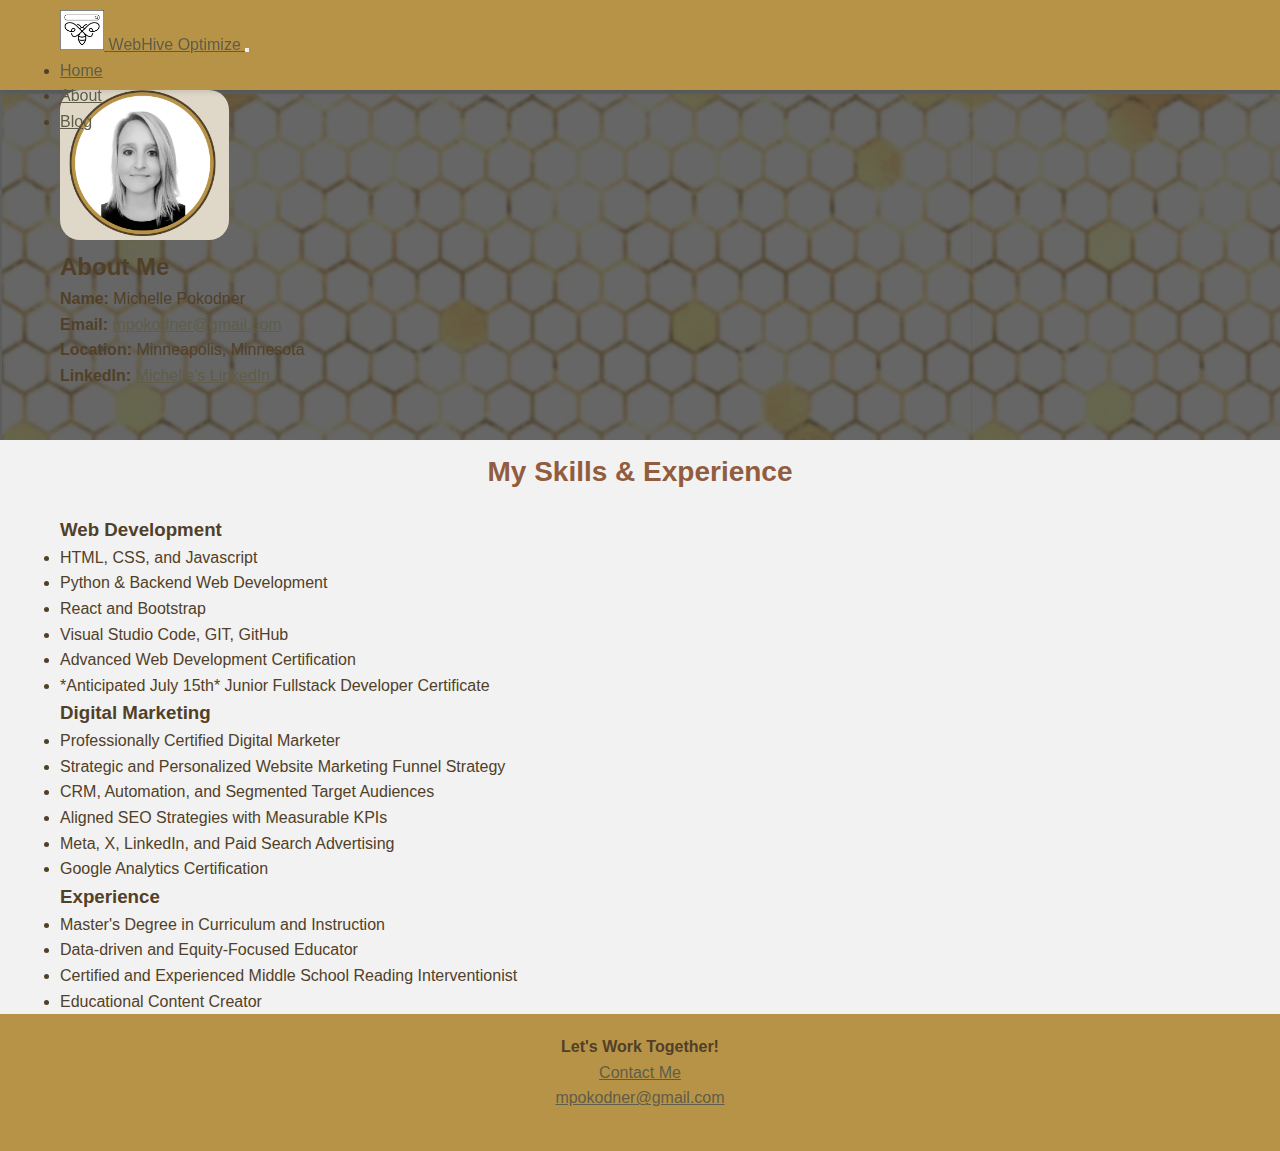
<file: about.html>
<!DOCTYPE html>
<html lang="en">
  <head>
    <!-- Google Tag Manager -->
    <script>
      (function (w, d, s, l, i) {
        w[l] = w[l] || [];
        w[l].push({ "gtm.start": new Date().getTime(), event: "gtm.js" });
        var f = d.getElementsByTagName(s)[0],
          j = d.createElement(s),
          dl = l != "dataLayer" ? "&l=" + l : "";
        j.async = true;
        j.src = "https://www.googletagmanager.com/gtm.js?id=" + i + dl;
        f.parentNode.insertBefore(j, f);
      })(window, document, "script", "dataLayer", "GTM-KFBSMSRV");
    </script>
    <!-- End Google Tag Manager -->

    <meta charset="UTF-8" />
    <meta
      name="keywords"
      content="Web Development, SEO Optimization, Portfolio"
    />
    <meta name="author" content="Michelle Pokodner" />
    <meta name="robots" content="index, follow" />
    <meta name="viewport" content="width=device-width, initial-scale=1.0" />
    <meta
      name="description"
      content="Web Development and SEO Optimization Portfolio"
    />
    <link
      href="https://fonts.googleapis.com/css?family=Poppins"
      rel="stylesheet"
    />
    <link
      href="https://fonts.googleapis.com/css?family=Fjalla One"
      rel="stylesheet"
    />

    <title>WebHive Optimize</title>

    <!-- Styles -->
    <link
      href="https://cdn.jsdelivr.net/npm/bootstrap@5.0.2/dist/css/bootstrap.min.css"
      rel="stylesheet"
      integrity="sha384-EVSTQN3/azprG1Anm3QDgpJLIm9Nao0Yz1ztcQTwFspd3yD65VohhpuuCOmLASjC"
      crossorigin="anonymous"
    />
    <link rel="stylesheet" href="style.css" />
  </head>

  <body>
    <!-- Google Tag Manager (noscript) -->
    <noscript>
      <iframe
        src="https://www.googletagmanager.com/ns.html?id=GTM-KFBSMSRV"
        height="0"
        width="0"
        style="display: none; visibility: hidden"
      ></iframe>
    </noscript>
    <!-- End Google Tag Manager (noscript) -->

    <!-- Header -->
    <header class="fixed-top" style="background-color: #b79347; z-index: 1030">
      <div class="container py-3">
        <nav class="navbar navbar-expand-lg navbar-dark p-0">
          <a
            href="/index"
            class="d-flex align-items-center text-decoration-none"
          >
            <img
              src="logo.png"
              alt="WebHive Optimize Logo"
              style="height: 40px"
              class="me-2"
            />
            <span class="text-white fw-bold">WebHive Optimize</span>
          </a>
          <button
            class="navbar-toggler"
            type="button"
            data-bs-toggle="collapse"
            data-bs-target="#navbarNav"
            aria-controls="navbarNav"
            aria-expanded="false"
            aria-label="Toggle navigation"
          >
            <span class="navbar-toggler-icon"></span>
          </button>
          <div
            class="collapse navbar-collapse justify-content-end"
            id="navbarNav"
          >
            <ul class="navbar-nav">
              <li class="nav-item">
                <a href="/index" class="nav-link text-white">Home</a>
              </li>
              <li class="nav-item">
                <a href="/about" class="nav-link text-white">About</a>
              </li>
              <li class="nav-item">
                <a href="/blog" class="nav-link text-white">Blog</a>
              </li>
            </ul>
          </div>
        </nav>
      </div>
    </header>
    <!-- Hero Section -->
        <div
      class="p-5 text-center bg-image rounded-3"
      style="
        background-image: url('hero2.jpeg');
        height: 350px;
        position: relative;
      "
    >
      <div
        class="mask"
        style="
          background-color: rgba(0, 0, 0, 0.6);
          position: absolute;
          top: 0;
          left: 0;
          right: 0;
          bottom: 0;
        ">
          <div
            class="container h-100 d-flex align-items-center justify-content-center"
          >
            <div class="d-flex align-items-center">
              <img
                src="portfolio.png"
                alt="Michelle Pokodner"
                class="img-fluid me-4"
                style="max-height: 150px; border-radius: 20px"
              />
              <div>
                <h2 class="fw-bold mb-3">About Me</h2>
                <div class="mb-2"><strong>Name:</strong> Michelle Pokodner</div>
                <div class="mb-2">
                  <strong>Email:</strong>
                  <a href="mailto:mpokodner@gmail.com" class="text-warning"
                    >mpokodner@gmail.com</a
                  >
                </div>
                <div class="mb-2">
                  <strong>Location:</strong> Minneapolis, Minnesota
                </div>
                <div class="mb-2">
                  <strong>LinkedIn:</strong>
                  <a
                    href="https://www.linkedin.com/in/michelle-pokodner-b0729a271/"
                    target="_blank"
                    class="text-warning"
                    >Michelle's LinkedIn</a
                  >
                </div>
              </div>
            </div>
          </div>
        </div>
      </div>
    </div>

    <!-- Skills & Resume Section -->
    <section class="skills-experience">
      <div class="container">
        <h2 class="section-title">My Skills & Experience</h2>
          <div class="cards">
            <div class="card">
              <h3>Web Development</h3>
                <ul>
                  <li>HTML, CSS, and Javascript</li>
                  <li>Python & Backend Web Development</li>
                  <li>React and Bootstrap</li>
                  <li>Visual Studio Code, GIT, GitHub</li>
                 <li>Advanced Web Development Certification</li>
                  <li>*Anticipated July 15th* Junior Fullstack Developer Certificate</li>
                </ul>
              </div>
              <div class="card">
                <h3>Digital Marketing</h3>
                  <ul>
                    <li>Professionally Certified Digital Marketer</li>
                    <li>Strategic and Personalized Website Marketing Funnel Strategy</li>
                    <li>CRM, Automation, and Segmented Target Audiences</li>
                    <li>Aligned SEO Strategies with Measurable KPIs</li>
                    <li>Meta, X, LinkedIn, and Paid Search Advertising</li>
                    <li>Google Analytics Certification</li>
                  </ul>
                </div>
                <div class="card">
                  <h3>Experience</h3>
                    <ul>
                      <li>Master's Degree in Curriculum and Instruction</li>
                      <li>Data-driven and Equity-Focused Educator</li>
                      <li>Certified and Experienced Middle School Reading Interventionist</li>
                      <li>Educational Content Creator</li>
                    </ul>
                </div>
              </div>
            </div>
          </section>

    <!--Footer-->
    <footer>
      <div class="contact-box justify-content-center mb-5 d-none d-md-flex">
        <div>
          <h4>Let's Work Together!</h4>
        </div>
        <div>
          <a href="" class="btn btn-branding mt-3">Contact Me</a>
        </div>
        <div class="d-flex justify-content-center mb-5">
          <a href="mailto:mpokodner@gmail.com" class="email-link"
            >mpokodner@gmail.com</a
          >
        </div>
        <div class="social-links d-flex justify-content-center">
          <a href="https://github.com/mpokodner" target="_blank">
            <i class="fab fa-github"></i>
          </a>
          <a
            href="https://www.linkedin.com/in/michelle-pokodner-b0729a271/"
            target="_blank"
          >
            <i class="fab fa-linkedin-in"></i>
          </a>
        </div>
      </div>
    </footer>

    <!-- JavaScript Link -->
    <script src="index.js"></script>
  </body>
</html>
</file>
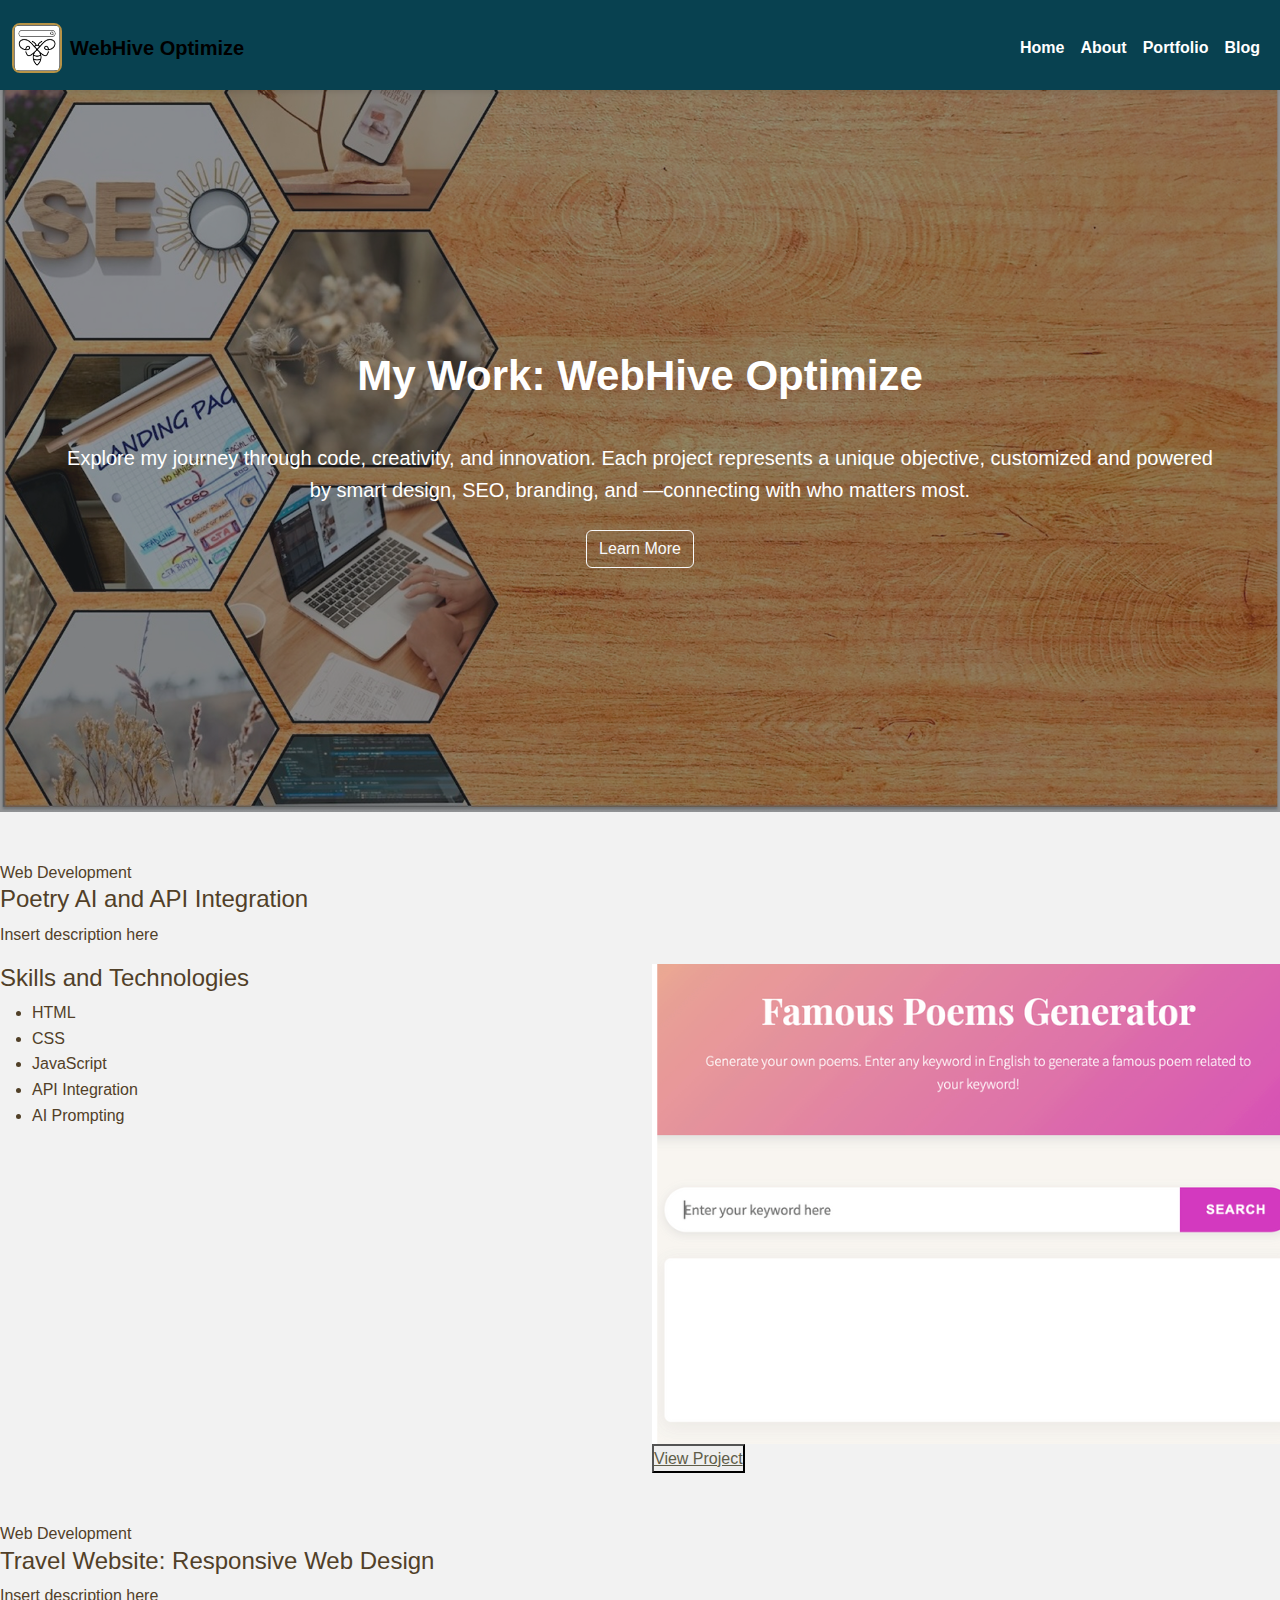
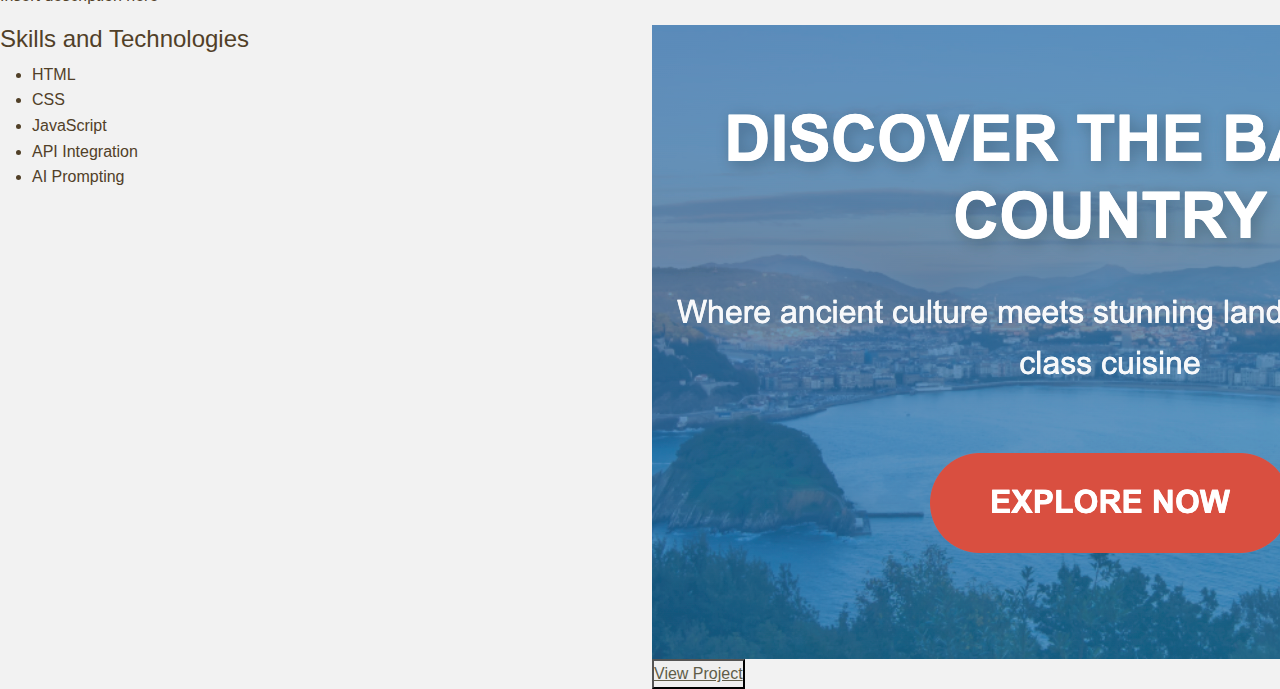
<file: thehive.html>
<!DOCTYPE html>
<html lang="en">
  <head>
    <!-- Google Tag Manager -->
    <script>
      (function (w, d, s, l, i) {
        w[l] = w[l] || [];
        w[l].push({ "gtm.start": new Date().getTime(), event: "gtm.js" });
        var f = d.getElementsByTagName(s)[0],
          j = d.createElement(s),
          dl = l != "dataLayer" ? "&l=" + l : "";
        j.async = true;
        j.src = "https://www.googletagmanager.com/gtm.js?id=" + i + dl;
        f.parentNode.insertBefore(j, f);
      })(window, document, "script", "dataLayer", "GTM-KFBSMSRV");
    </script>
    <!-- End Google Tag Manager -->

    <meta charset="UTF-8" />
    <meta
      name="keywords"
      content="Web Development, SEO Optimization, Portfolio"
    />
    <meta name="author" content="Michelle Pokodner" />
    <meta name="robots" content="index, follow" />
    <meta name="viewport" content="width=device-width, initial-scale=1.0" />
    <meta
      name="description"
      content="Web Development and SEO Optimization Portfolio"
    />
    <link
      href="https://fonts.googleapis.com/css?family=Poppins"
      rel="stylesheet"
    />
    <link
      href="https://cdnjs.cloudflare.com/ajax/libs/font-awesome/5.15.4/css/all.min.css"
      rel="stylesheet"
    />
    <link
      href="https://fonts.googleapis.com/css?family=Fjalla One"
      rel="stylesheet"
    />

    <title>WebHive Optimize</title>

    <!-- Styles -->
    <link
      href="https://cdn.jsdelivr.net/npm/bootstrap@5.3.3/dist/css/bootstrap.min.css"
      rel="stylesheet"
      integrity="sha384-..."
      crossorigin="anonymous"
    />
    <link rel="stylesheet" href="style.css" />
  </head>

  <body>
    <!-- Google Tag Manager (noscript) -->
    <noscript>
      <iframe
        src="https://www.googletagmanager.com/ns.html?id=GTM-KFBSMSRV"
        height="0"
        width="0"
        style="display: none; visibility: hidden"
      ></iframe>
    </noscript>
    <!-- End Google Tag Manager (noscript) -->
    <!-- Header -->
    <header class="container-fluid" style="background-color: #084150">
      <nav
        class="navbar navbar-expand-lg"
        style="background-color: #084150; color: white"
      >
        <a class="navbar-brand d-flex align-items-center" href="#">
          <img
            src="logo.png"
            width="50"
            height="50"
            alt="WebHive Optimize Logo"
            class="me-2"
            style="border: 2px solid #b79347; border-radius: 8px"
          />
          <span class="site-title fw-bold">WebHive Optimize</span>
        </a>
        <button
          class="navbar-toggler"
          type="button"
          data-bs-toggle="collapse"
          data-bs-target="#navbarNav"
          aria-controls="navbarNav"
          aria-expanded="false"
          aria-label="Toggle navigation"
          style="color: white"
        >
          <span class="navbar-toggler-icon"></span>
        </button>
        <div class="collapse navbar-collapse" id="navbarNav">
          <ul class="navbar-nav ms-auto">
            <li class="nav-item active">
              <a class="nav-link text-white fw-bold" href="/index.html">Home</a>
            </li>
            <li class="nav-item">
              <a class="nav-link text-white fw-bold" href="/about.html"
                >About</a
              >
            </li>
            <li class="nav-item">
              <a class="nav-link text-white fw-bold" href="/thehive.html"
                >Portfolio</a
              >
            </li>
            <li class="nav-item">
              <a class="nav-link text-white fw-bold" href="/blog.html">Blog</a>
            </li>
          </ul>
        </div>
      </nav>
    </header>
    <!-- Hero Section -->
    <section class="hero position-relative overflow-hidden">
      <!-- Optimized image with lazy loading for better page speed -->
      <img
        src="herowood2.jpg"
        class="hero-img w-100 h-100 object-fit-cover"
        alt="Wood background representing craftsmanship"
        loading="lazy"
      />

      <!-- Overlay with proper positioning -->
      <div
        class="overlay position-absolute top-0 start-0 w-100 h-100 bg-dark opacity-50"
      ></div>

      <!-- Content container with improved responsive handling -->
      <div
        class="hero-content position-absolute top-50 start-50 translate-middle text-center text-white w-100 px-3"
      >
        <div class="container">
          <h1 class="mb-4 text-white fw-bold hero-title">
            My Work: WebHive Optimize
          </h1>
          <p class="lead mb-4 text-white hero-text">
            Explore my journey through code, creativity, and innovation. Each
            project represents a unique objective, customized and powered by
            smart design, SEO, branding, and —connecting with who matters most.
          </p>
          <a
            class="btn btn-outline-light hero-button"
            href="/about.html"
            role="button"
            aria-label="Learn more about our services"
          >
            Learn More
          </a>
        </div>
      </div>
    </section>

    <!-- Portfolio Section -->
    <div class="hive-container mt-5">
      <div class="row">
        <!--Project 1-->
        <div class="col-12 fade-in">
          <div class="hive-project-card">
            <div class="hive-card-body">
              <div class="hive-project-category">Web Development</div>
              <h4 class="hive-project-title">Poetry AI and API Integration</h4>
              <p class="hive-project-description">Insert description here</p>
            </div>

            <div class="row">
              <div class="col-6">
                <div class="hive-project-skills">
                  <h4 class="hive-skills-title">Skills and Technologies</h4>
                  <ul class="hive-skills-list">
                    <li class="hive-skill-item">HTML</li>
                    <li class="hive-skill-item">CSS</li>
                    <li class="hive-skill-item">JavaScript</li>
                    <li class="hive-skill-item">API Integration</li>
                    <li class="hive-skill-item">AI Prompting</li>
                  </ul>
                </div>
              </div>

              <div class="col-6 hive-image-column">
                <img
                  src="PoemGenerator_Thumbnail.png"
                  alt="Poetry AI and API Integration"
                />
                <div class="hive-project-image-overlay">
                  <button class="view-project-btn">
                    <a
                      href="https://www.shecodes.io/cohorts/2521/projects/2603943?_gl=1*e2s83e*_gcl_au*NDAxODI1MDY4LjE3NDczOTExNjAuMTc1MTQwMzIxOC4xNzQ4MzYwNTY0LjE3NDgzNjA1NjQ."
                      target="_blank"
                      >View Project</a
                    >
                  </button>
                </div>
                <!--close image overlay-->
              </div>
              <!--close image column-->
            </div>
            <!--close inner row-->
          </div>
          <!--close hive project card-->
        </div>
        <!--close col-12 fade-in-->
      </div>
      <!--close outer row-->
    </div>
    <!--close hive-container-->
    <div class="hive-container mt-5">
      <div class="row">
        <!--Project 1-->
        <div class="col-12 fade-in">
          <div class="hive-project-card">
            <div class="hive-card-body">
              <div class="hive-project-category">Web Development</div>
              <h4 class="hive-project-title">
                Travel Website: Responsive Web Design
              </h4>
              <p class="hive-project-description">Insert description here</p>
            </div>

            <div class="row">
              <div class="col-6">
                <div class="hive-project-skills">
                  <h4 class="hive-skills-title">Skills and Technologies</h4>
                  <ul class="hive-skills-list">
                    <li class="hive-skill-item">HTML</li>
                    <li class="hive-skill-item">CSS</li>
                    <li class="hive-skill-item">JavaScript</li>
                    <li class="hive-skill-item">API Integration</li>
                    <li class="hive-skill-item">AI Prompting</li>
                  </ul>
                </div>
              </div>

              <div class="col-6 hive-image-column">
                <img
                  src="travelwebsitebutton.png"
                  alt="Travel Website: Basque Country Spain"
                />
                <div class="hive-project-image-overlay">
                  <button class="view-project-btn">
                    <a
                      href="https://www.shecodes.io/cohorts/2673/projects/2636657?_gl=1*1dica5w*_gcl_au*NDAxODI1MDY4LjE3NDczOTExNjAuMTc1MTQwMzIxOC4xNzQ4MzYwNTY0LjE3NDgzNjA1NjQ."
                      target="_blank"
                      >View Project</a
                    >
                  </button>
                </div>
                <!--close image overlay-->
              </div>
              <!--close image column-->
            </div>
            <!--close inner row-->
          </div>
          <!--close hive project card-->
        </div>
        <!--close col-12 fade-in-->
      </div>
      <!--close outer row-->
    </div>
    <!--close hive-container-->

    <!-- Bootstrap JS Bundle (Required for toggle to work) -->
    <script
      src="https://cdn.jsdelivr.net/npm/bootstrap@5.3.3/dist/js/bootstrap.bundle.min.js"
      integrity="sha384-..."
      crossorigin="anonymous"
    ></script>
    <script src="index.js"></script>
  </body>
</html>
</file>
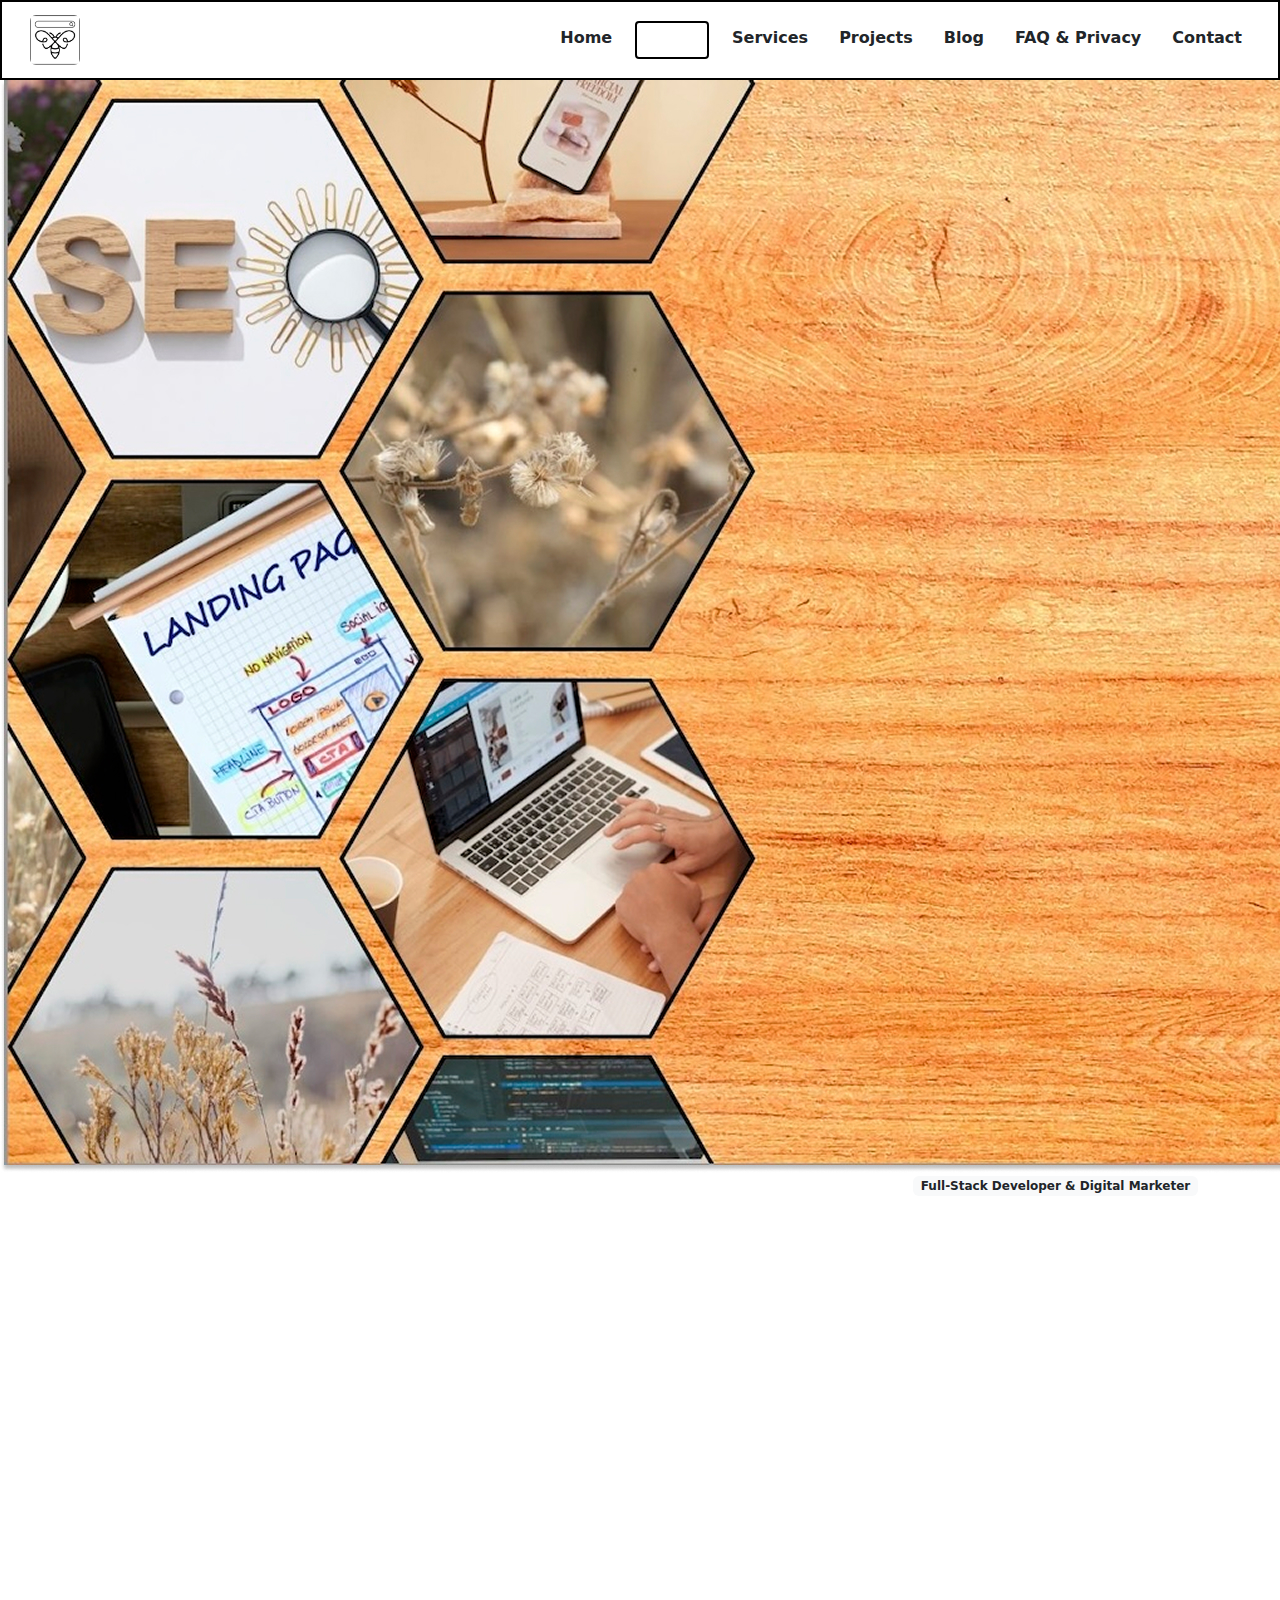
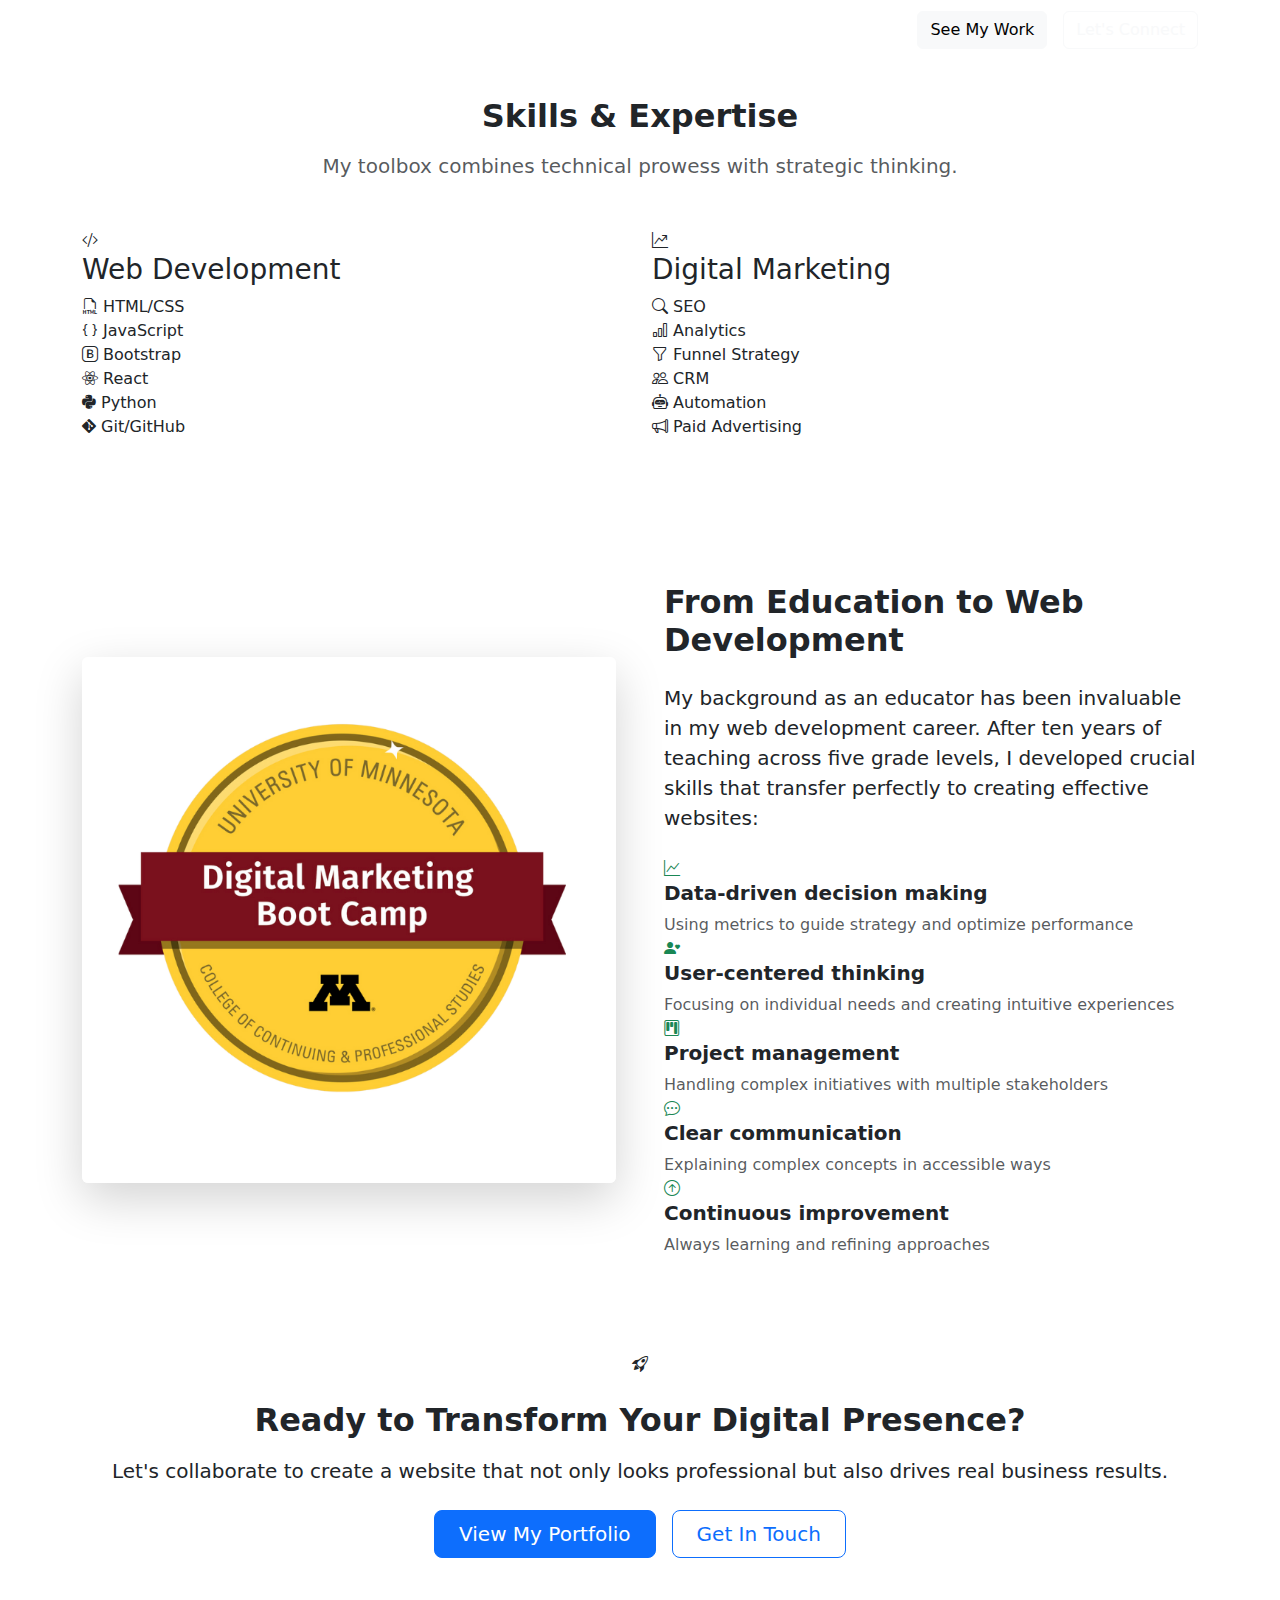
<file: src/about.html>
<!DOCTYPE html>
<html lang="en">
  <head>
    <!-- Google tag (gtag.js) -->
    <script
      async
      src="https://www.googletagmanager.com/gtag/js?id=G-9F1GQQ791R"
    ></script>
    <script>
      window.dataLayer = window.dataLayer || [];
      function gtag() {
        dataLayer.push(arguments);
      }
      gtag("js", new Date());

      gtag("config", "G-9F1GQQ791R");
    </script>
    <!-- Google Tag Manager -->
    <script>
      (function (w, d, s, l, i) {
        w[l] = w[l] || [];
        w[l].push({ "gtm.start": new Date().getTime(), event: "gtm.js" });
        var f = d.getElementsByTagName(s)[0],
          j = d.createElement(s),
          dl = l != "dataLayer" ? "&l=" + l : "";
        j.async = true;
        j.src = "https://www.googletagmanager.com/gtm.js?id=GTM-KFBSMSRV" + dl;
        f.parentNode.insertBefore(j, f);
      })(window, document, "script", "dataLayer", "GTM-KFBSMSRV");
    </script>
    <!-- End Google Tag Manager -->

    <meta charset="UTF-8" />
    <meta name="viewport" content="width=device-width, initial-scale=1.0" />
    <meta name="robots" content="index, follow" />
    <meta name="author" content="Michelle Pokodner" />
    <meta
      name="description"
      content="Learn more about Michelle Pokodner, a certified full-stack web developer and digital marketing strategist offering SEO, UX/UI, CRM integration, automation, and lead generation services."
    />
    <meta
      name="keywords"
      content="Web Developer, SEO, Digital Marketing, UX/UI, CRM, Automation, Full-Stack Development, WebHive Optimize"
    />

    <link rel="canonical" href="https://webhiveoptimize.com/about" />

    <title>About | WebHive Optimize</title>

    <!-- Fonts & Icons -->
    <link
      href="https://fonts.googleapis.com/css?family=Poppins:300,400,500,600,700&display=swap"
      rel="stylesheet"
    />
    <link
      href="https://fonts.googleapis.com/css?family=Fjalla+One&display=swap"
      rel="stylesheet"
    />
    <link
      href="https://cdnjs.cloudflare.com/ajax/libs/font-awesome/6.0.0/css/all.min.css"
      rel="stylesheet"
    />
    <link
      href="https://cdn.jsdelivr.net/npm/bootstrap-icons@1.11.1/font/bootstrap-icons.css"
      rel="stylesheet"
    />

    <!-- CSS -->
    <link
      href="https://cdn.jsdelivr.net/npm/bootstrap@5.3.3/dist/css/bootstrap.min.css"
      rel="stylesheet"
      crossorigin="anonymous"
    />
    <link rel="stylesheet" href="/css/about.css" />
  </head>

  <body>
    <!-- Google Tag Manager (noscript) -->
    <noscript
      ><iframe
        src="https://www.googletagmanager.com/ns.html?id=GTM-KFBSMSRV"
        height="0"
        width="0"
        style="display: none; visibility: hidden"
      ></iframe
    ></noscript>
    <!-- End Google Tag Manager (noscript) -->

    <!-- Header -->
    <header class="container-fluid">
      <nav class="navbar navbar-expand-lg navbar-dark px-3">
        <a class="navbar-brand d-flex align-items-center" href="/">
          <img
            src="/images/logo.png"
            width="50"
            height="50"
            alt="WebHive Optimize Logo"
            class="me-2 rounded"
          />
          <span class="site-title fw-bold">WebHive Optimize</span>
        </a>
        <button
          class="navbar-toggler"
          type="button"
          data-bs-toggle="collapse"
          data-bs-target="#navbarNav"
          aria-controls="navbarNav"
          aria-expanded="false"
          aria-label="Toggle navigation"
        >
          <span class="navbar-toggler-icon"></span>
        </button>
        <div class="collapse navbar-collapse" id="navbarNav">
          <ul class="navbar-nav ms-auto">
            <li class="nav-item"><a class="nav-link" href="/">Home</a></li>
            <li class="nav-item">
              <a class="nav-link active" href="/about">About</a>
            </li>
            <li class="nav-item">
              <a class="nav-link" href="/services">Services</a>
            </li>
            <li class="nav-item">
              <a class="nav-link" href="/projects">Projects</a>
            </li>
            <li class="nav-item"><a class="nav-link" href="/blog">Blog</a></li>
            <li class="nav-item">
              <a class="nav-link" href="/faqprivacy">FAQ & Privacy</a>
            </li>
            <li class="nav-item">
              <a class="nav-link" href="/contact">Contact</a>
            </li>
          </ul>
        </div>
      </nav>
    </header>

    <!-- Hero Section -->
    <section class="hero about-hero">
      <img
        src="/images/herowood2.jpg"
        class="hero-img"
        alt="Wood background representing craftsmanship and digital expertise"
        loading="lazy"
      />
      <div class="overlay"></div>
      <div class="hero-content">
        <div class="container">
          <div class="row justify-content-lg-end justify-content-center">
            <div class="col-lg-8 col-xl-7">
              <div class="text-lg-end text-center text-white">
                <!-- Badge -->
                <span class="badge bg-light text-dark mb-3 fw-bold">
                  Full-Stack Developer & Digital Marketer
                </span>

                <!-- Main Heading -->
                <h1 class="hero-title text-white fw-bold">
                  Transforming Digital Presence With Purpose
                </h1>

                <!-- Subheading -->
                <p class="hero-text">
                  Combining technical expertise with marketing strategy to build
                  websites that perform as beautifully as they look.
                </p>

                <!-- Credentials Grid -->
                <div class="credentials-grid">
                  <div class="row g-3">
                    <div class="col-md-6">
                      <div class="credential-item p-3 rounded">
                        <h6 class="fw-bold">
                          <i class="bi bi-code-slash me-2"></i>Web Development
                        </h6>
                        <p class="mb-0">
                          HTML, CSS, JavaScript, React, Bootstrap, Python
                        </p>
                      </div>
                    </div>
                    <div class="col-md-6">
                      <div class="credential-item p-3 rounded">
                        <h6 class="fw-bold">
                          <i class="bi bi-megaphone me-2"></i>Digital Marketing
                        </h6>
                        <p class="mb-0">
                          Certified, SEO, Analytics, Funnel Strategy
                        </p>
                      </div>
                    </div>
                    <div class="col-md-6">
                      <div class="credential-item p-3 rounded">
                        <h6 class="fw-bold">
                          <i class="bi bi-mortarboard me-2"></i>Education
                        </h6>
                        <p class="mb-0">
                          Master's Degree, 10+ Years Experience
                        </p>
                      </div>
                    </div>
                    <div class="col-md-6">
                      <div class="credential-item p-3 rounded">
                        <h6 class="fw-bold">
                          <i class="bi bi-gear me-2"></i>Technical Skills
                        </h6>
                        <p class="mb-0">
                          SEO Certification, UX/UI, CRM, Automation
                        </p>
                      </div>
                    </div>
                  </div>
                </div>

                <!-- Call-to-Action Buttons -->
                <div
                  class="hero-buttons d-flex gap-3 justify-content-lg-end justify-content-center flex-wrap"
                >
                  <a
                    href="/projects"
                    class="btn btn-light hero-button"
                    role="button"
                  >
                    See My Work
                  </a>
                  <a
                    href="/contact"
                    class="btn btn-outline-light hero-button"
                    role="button"
                  >
                    Let's Connect
                  </a>
                </div>
              </div>
            </div>
          </div>
        </div>
      </div>
    </section>

    <!-- Main Content -->
    <main class="about-section">
      <div class="container">
        <!-- Skills & Expertise Section -->
        <section class="skills-section py-5">
          <div class="text-center mb-5">
            <h2 class="section-heading fw-bold mb-3">Skills & Expertise</h2>
            <p class="lead text-muted">
              My toolbox combines technical prowess with strategic thinking.
            </p>
          </div>

          <div class="row g-4 mb-5">
            <!-- Development Skills -->
            <div class="col-lg-6">
              <div class="skills-card h-100">
                <div class="skills-card-header">
                  <i class="bi bi-code-slash"></i>
                  <h3>Web Development</h3>
                </div>
                <div class="skills-grid">
                  <div class="skill-item">
                    <i class="bi bi-filetype-html"></i>
                    <span>HTML/CSS</span>
                  </div>
                  <div class="skill-item">
                    <i class="bi bi-braces"></i>
                    <span>JavaScript</span>
                  </div>
                  <div class="skill-item">
                    <i class="bi bi-bootstrap"></i>
                    <span>Bootstrap</span>
                  </div>
                  <div class="skill-item">
                    <i class="fab fa-react"></i>
                    <span>React</span>
                  </div>
                  <div class="skill-item">
                    <i class="fab fa-python"></i>
                    <span>Python</span>
                  </div>
                  <div class="skill-item">
                    <i class="fab fa-git-alt"></i>
                    <span>Git/GitHub</span>
                  </div>
                </div>
              </div>
            </div>

            <!-- Marketing Skills -->
            <div class="col-lg-6">
              <div class="skills-card h-100">
                <div class="skills-card-header">
                  <i class="bi bi-graph-up-arrow"></i>
                  <h3>Digital Marketing</h3>
                </div>
                <div class="skills-grid">
                  <div class="skill-item">
                    <i class="bi bi-search"></i>
                    <span>SEO</span>
                  </div>
                  <div class="skill-item">
                    <i class="bi bi-bar-chart"></i>
                    <span>Analytics</span>
                  </div>
                  <div class="skill-item">
                    <i class="bi bi-funnel"></i>
                    <span>Funnel Strategy</span>
                  </div>
                  <div class="skill-item">
                    <i class="bi bi-people"></i>
                    <span>CRM</span>
                  </div>
                  <div class="skill-item">
                    <i class="bi bi-robot"></i>
                    <span>Automation</span>
                  </div>
                  <div class="skill-item">
                    <i class="bi bi-megaphone"></i>
                    <span>Paid Advertising</span>
                  </div>
                </div>
              </div>
            </div>
          </div>
        </section>

        <!-- Education & Experience Section -->
        <section class="education-section py-5">
          <div class="row align-items-center g-5">
            <div class="col-lg-6 order-lg-2">
              <div class="content-wrapper">
                <h2 class="section-heading fw-bold mb-4">
                  From Education to Web Development
                </h2>
                <p class="lead mb-4">
                  My background as an educator has been invaluable in my web
                  development career. After ten years of teaching across five
                  grade levels, I developed crucial skills that transfer
                  perfectly to creating effective websites:
                </p>

                <div class="benefits-list">
                  <div class="benefit-item">
                    <div class="benefit-icon">
                      <i class="bi bi-graph-up text-success"></i>
                    </div>
                    <div class="benefit-content">
                      <h5 class="fw-bold mb-2">Data-driven decision making</h5>
                      <p class="text-muted mb-0">
                        Using metrics to guide strategy and optimize performance
                      </p>
                    </div>
                  </div>

                  <div class="benefit-item">
                    <div class="benefit-icon">
                      <i class="bi bi-person-heart text-success"></i>
                    </div>
                    <div class="benefit-content">
                      <h5 class="fw-bold mb-2">User-centered thinking</h5>
                      <p class="text-muted mb-0">
                        Focusing on individual needs and creating intuitive
                        experiences
                      </p>
                    </div>
                  </div>

                  <div class="benefit-item">
                    <div class="benefit-icon">
                      <i class="bi bi-kanban text-success"></i>
                    </div>
                    <div class="benefit-content">
                      <h5 class="fw-bold mb-2">Project management</h5>
                      <p class="text-muted mb-0">
                        Handling complex initiatives with multiple stakeholders
                      </p>
                    </div>
                  </div>

                  <div class="benefit-item">
                    <div class="benefit-icon">
                      <i class="bi bi-chat-dots text-success"></i>
                    </div>
                    <div class="benefit-content">
                      <h5 class="fw-bold mb-2">Clear communication</h5>
                      <p class="text-muted mb-0">
                        Explaining complex concepts in accessible ways
                      </p>
                    </div>
                  </div>

                  <div class="benefit-item">
                    <div class="benefit-icon">
                      <i class="bi bi-arrow-up-circle text-success"></i>
                    </div>
                    <div class="benefit-content">
                      <h5 class="fw-bold mb-2">Continuous improvement</h5>
                      <p class="text-muted mb-0">
                        Always learning and refining approaches
                      </p>
                    </div>
                  </div>
                </div>
              </div>
            </div>

            <div class="col-lg-6 order-lg-1">
              <div class="image-wrapper">
                <img
                  src="/images/uofmcert.png"
                  class="img-fluid rounded shadow-lg"
                  alt="Educational background and certification"
                />
              </div>
            </div>
          </div>
        </section>

        <!-- Call to Action Section -->
        <section class="cta-section py-5">
          <div class="cta-card text-center">
            <div class="cta-icon mb-4">
              <i class="bi bi-rocket-takeoff"></i>
            </div>
            <h2 class="cta-title fw-bold mb-3">
              Ready to Transform Your Digital Presence?
            </h2>
            <p class="cta-text lead mb-4">
              Let's collaborate to create a website that not only looks
              professional but also drives real business results.
            </p>
            <div
              class="cta-buttons d-flex justify-content-center gap-3 flex-wrap"
            >
              <a
                href="/projects"
                role="button"
                class="btn btn-primary btn-lg px-4"
                >View My Portfolio</a
              >
              <a
                href="/contact"
                role="button"
                aria-label="Contact"
                class="btn btn-outline-primary btn-lg px-4"
                >Get In Touch</a
              >
            </div>
          </div>
        </section>
      </div>
    </main>

    <!-- Footer -->
    <footer class="footer-section text-center py-5 text-white">
      <div class="container">
        <h4 class="footer-title mb-3">Let's Work Together!</h4>
        <a href="/contact" class="btn btn-branding mt-3 mb-4">Contact Me</a>
        <p class="footer-email mb-4">
          <a href="mailto:mpokodner@gmail.com" class="email-link">
            <i class="bi bi-envelope me-2"></i>mpokodner@gmail.com
          </a>
        </p>
        <div class="social-links d-flex justify-content-center gap-3">
          <a
            href="https://github.com/mpokodner"
            target="_blank"
            aria-label="GitHub Profile"
            class="social-link"
            ><i class="fab fa-github"></i
          ></a>
          <a
            href="https://www.linkedin.com/in/michelle-pokodner-b0729a271/"
            target="_blank"
            aria-label="LinkedIn Profile"
            class="social-link"
            ><i class="fab fa-linkedin-in"></i
          ></a>
        </div>
      </div>
    </footer>

    <!-- Scripts -->
    <script
      src="https://cdn.jsdelivr.net/npm/bootstrap@5.3.3/dist/js/bootstrap.bundle.min.js"
      crossorigin="anonymous"
    ></script>
    <script>
      // Smooth loading animation
      window.addEventListener("load", function () {
        document.querySelector(".hero-content").style.opacity = "1";
      });

      // Intersection Observer for scroll animations
      const observerOptions = {
        threshold: 0.1,
        rootMargin: "0px 0px -50px 0px",
      };

      const observer = new IntersectionObserver(function (entries) {
        entries.forEach((entry) => {
          if (entry.isIntersecting) {
            entry.target.classList.add("animate-in");
          }
        });
      }, observerOptions);

      // Observe elements for animations
      document
        .querySelectorAll(".skills-card, .benefit-item, .cta-card")
        .forEach((item) => {
          observer.observe(item);
        });
    </script>
    <script src="/js/index.js"></script>
  </body>
</html>
</file>
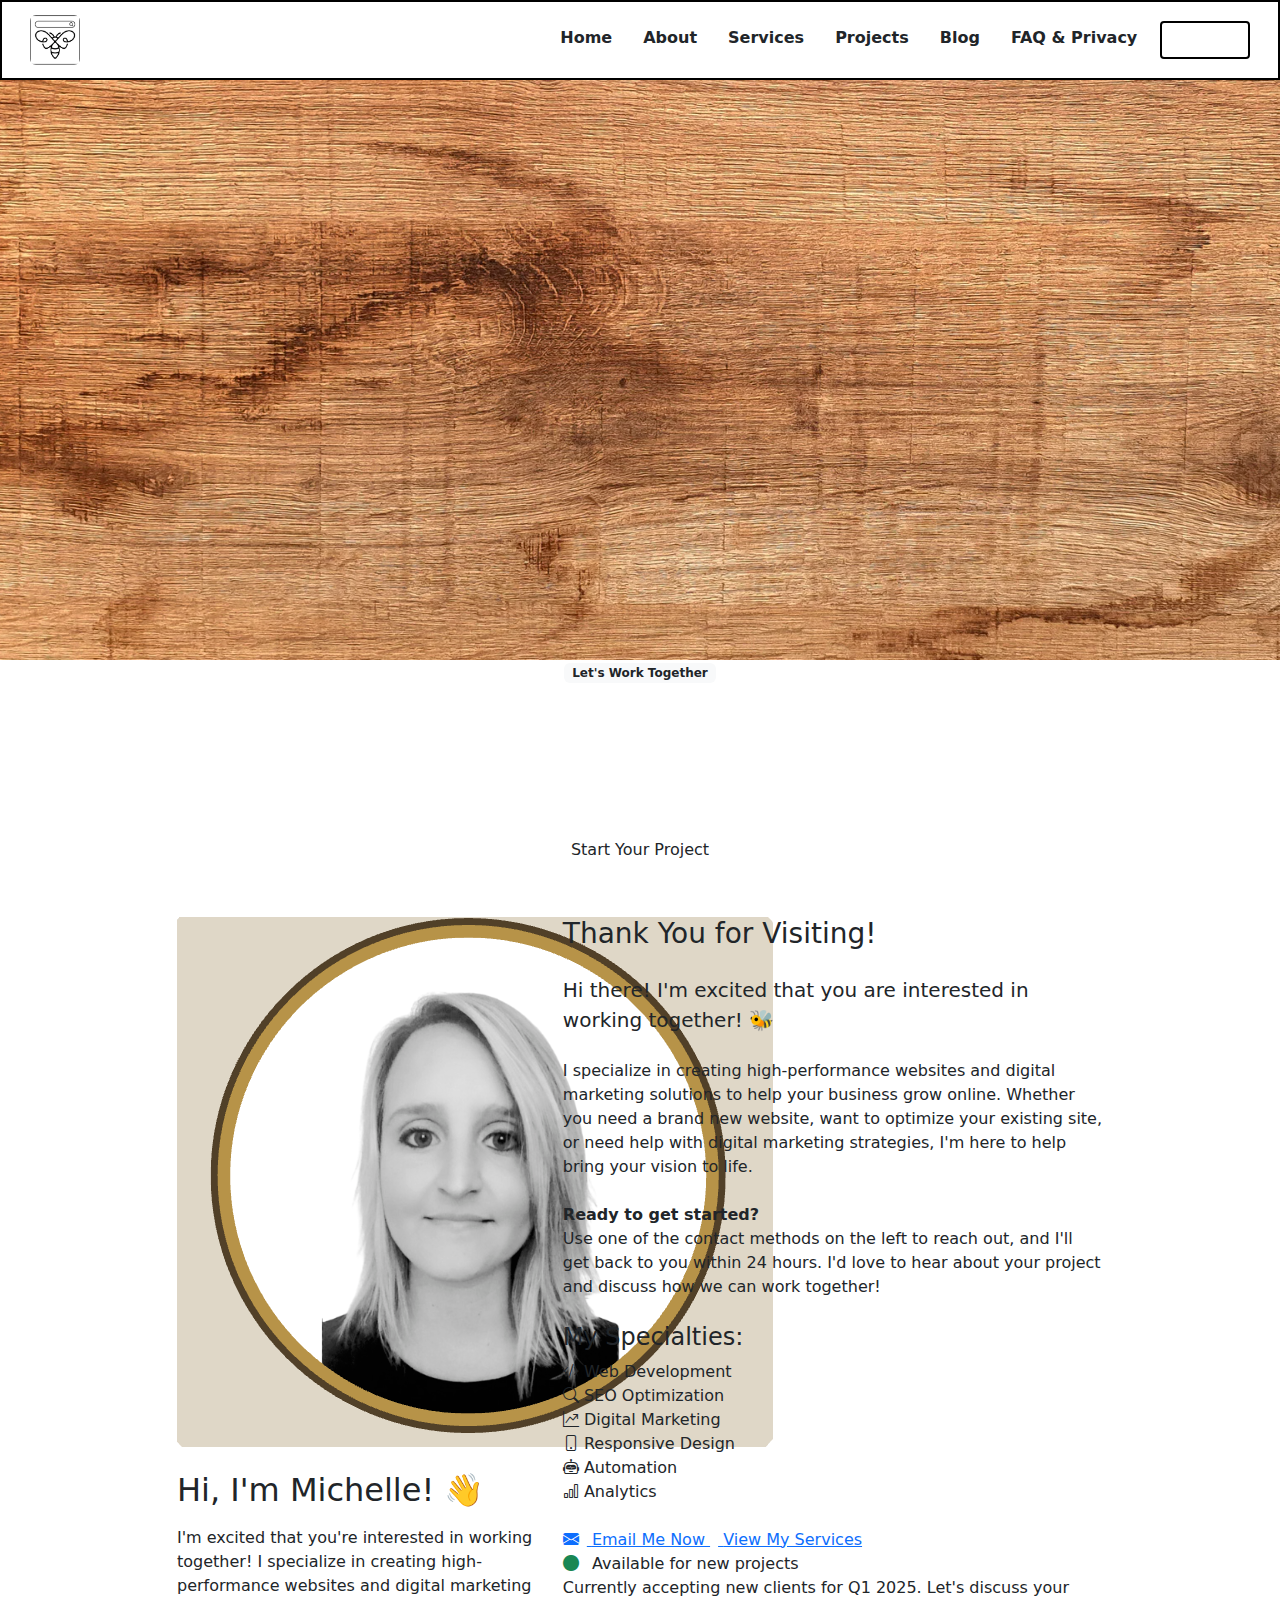
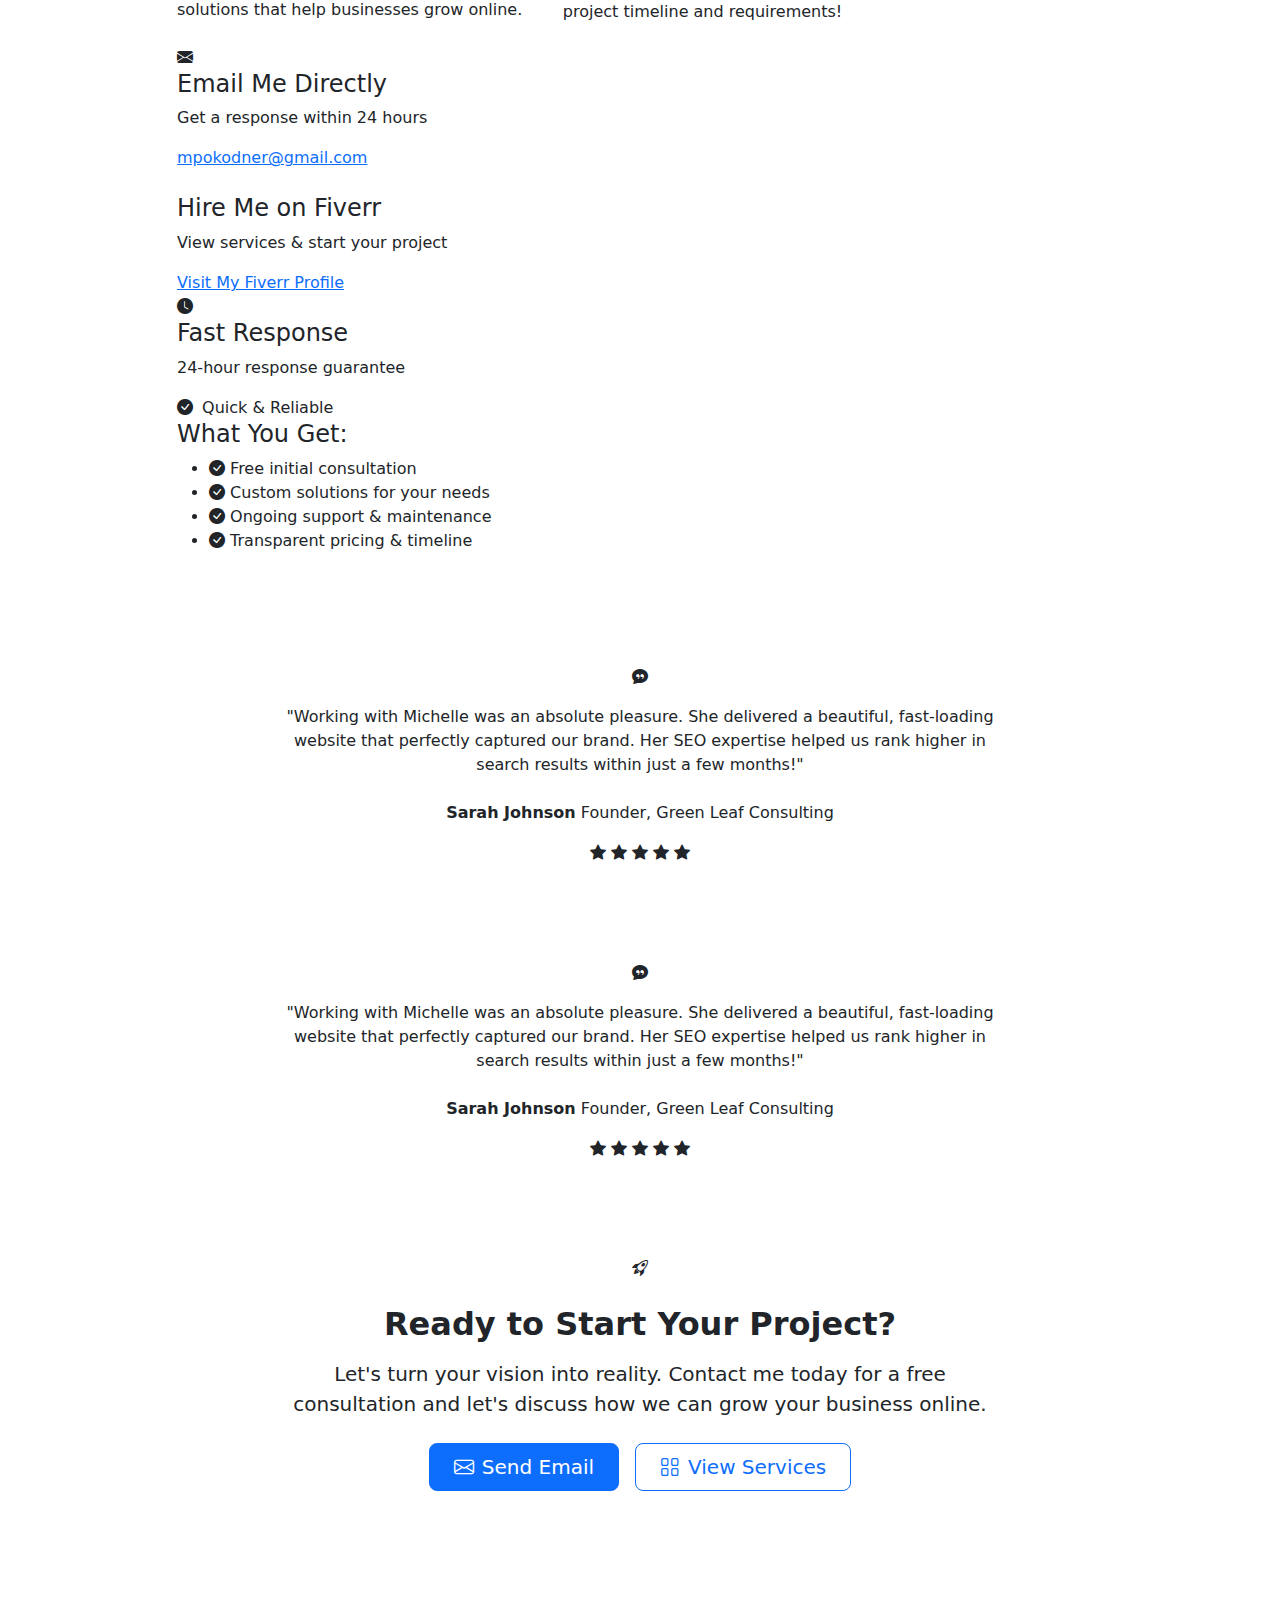
<file: src/contact.html>
<!DOCTYPE html>
<html lang="en">
  <head>
    <!-- Google tag (gtag.js) -->
    <script
      async
      src="https://www.googletagmanager.com/gtag/js?id=G-9F1GQQ791R"
    ></script>
    <script>
      window.dataLayer = window.dataLayer || [];
      function gtag() {
        dataLayer.push(arguments);
      }
      gtag("js", new Date());

      gtag("config", "G-9F1GQQ791R");
    </script>
    <!-- Google Tag Manager -->
    <script>
      (function (w, d, s, l, i) {
        w[l] = w[l] || [];
        w[l].push({ "gtm.start": new Date().getTime(), event: "gtm.js" });
        var f = d.getElementsByTagName(s)[0],
          j = d.createElement(s),
          dl = l != "dataLayer" ? "&l=" + l : "";
        j.async = true;
        j.src = "https://www.googletagmanager.com/gtm.js?id=GTM-KFBSMSRV" + dl;
        f.parentNode.insertBefore(j, f);
      })(window, document, "script", "dataLayer", "GTM-KFBSMSRV");
    </script>
    <!-- End Google Tag Manager -->

    <meta charset="UTF-8" />
    <meta name="viewport" content="width=device-width, initial-scale=1.0" />
    <meta name="robots" content="index, follow" />
    <meta name="author" content="Michelle Pokodner" />
    <meta
      name="keywords"
      content="contact web developer, hire SEO expert, web development consultation, digital marketing services, freelance web developer, responsive web design contact, JavaScript developer hire"
    />
    <meta
      name="description"
      content="Contact Michelle Pokodner for professional web development, SEO optimization, and digital marketing services. Fast response time, free consultation, and custom solutions for your business needs."
    />

    <title>
      Contact Web Developer | Get Free Consultation | WebHive Optimize
    </title>
    <link rel="canonical" href="https://webhiveoptimize.com/contact" />

    <!-- Fonts and Icons -->
    <link
      href="https://fonts.googleapis.com/css2?family=Poppins:300,400,500,600,700&family=Fjalla+One&display=swap"
      rel="stylesheet"
    />
    <link
      href="https://cdnjs.cloudflare.com/ajax/libs/font-awesome/6.0.0/css/all.min.css"
      rel="stylesheet"
    />
    <link
      href="https://cdn.jsdelivr.net/npm/bootstrap-icons@1.11.1/font/bootstrap-icons.css"
      rel="stylesheet"
    />

    <!-- Bootstrap & Custom Styles -->
    <link
      href="https://cdn.jsdelivr.net/npm/bootstrap@5.3.3/dist/css/bootstrap.min.css"
      rel="stylesheet"
      crossorigin="anonymous"
    />
    <link rel="stylesheet" href="/css/contact.css" />
  </head>

  <body>
    <!-- Google Tag Manager (noscript) -->
    <noscript
      ><iframe
        src="https://www.googletagmanager.com/ns.html?id=GTM-KFBSMSRV"
        height="0"
        width="0"
        style="display: none; visibility: hidden"
      ></iframe
    ></noscript>
    <!-- End Google Tag Manager (noscript) -->

    <!-- Header -->
    <header class="container-fluid">
      <nav class="navbar navbar-expand-lg navbar-dark px-3">
        <a class="navbar-brand d-flex align-items-center" href="/">
          <img
            src="/images/logo.png"
            width="50"
            height="50"
            alt="WebHive Optimize Logo"
            class="me-2 rounded"
          />
          <span class="site-title fw-bold">WebHive Optimize</span>
        </a>
        <button
          class="navbar-toggler"
          type="button"
          data-bs-toggle="collapse"
          data-bs-target="#navbarNav"
          aria-controls="navbarNav"
          aria-expanded="false"
          aria-label="Toggle navigation"
        >
          <span class="navbar-toggler-icon"></span>
        </button>
        <div class="collapse navbar-collapse" id="navbarNav">
          <ul class="navbar-nav ms-auto">
            <li class="nav-item"><a class="nav-link" href="/">Home</a></li>
            <li class="nav-item">
              <a class="nav-link" href="/about">About</a>
            </li>
            <li class="nav-item">
              <a class="nav-link" href="/services">Services</a>
            </li>
            <li class="nav-item">
              <a class="nav-link" href="/projects">Projects</a>
            </li>
            <li class="nav-item"><a class="nav-link" href="/blog">Blog</a></li>
            <li class="nav-item">
              <a class="nav-link" href="/faqprivacy">FAQ & Privacy</a>
            </li>
            <li class="nav-item">
              <a class="nav-link active" href="/contact">Contact</a>
            </li>
          </ul>
        </div>
      </nav>
    </header>

    <!-- Main Content -->
    <main>
      <!-- Hero Section -->
      <section class="hero">
        <img
          src="/images/cta-wood.png"
          class="hero-img"
          alt="Contact professional web developer"
          loading="lazy"
        />
        <div class="overlay"></div>

        <div class="hero-content text-center text-white">
          <div class="container">
            <span class="badge bg-light text-dark mb-3 fw-bold">
              Let's Work Together
            </span>
            <h1 class="hero-title fw-bold">Get In Touch</h1>
            <p class="hero-subtitle lead">
              Ready to transform your digital presence? I'm here to help bring
              your vision to life with professional web development and digital
              marketing solutions.
            </p>
            <a class="hero-btn btn" href="#contact-form">Start Your Project</a>
          </div>
        </div>
      </section>

      <!-- Contact Section -->
      <section class="contact-section py-5">
        <div class="container">
          <div class="row justify-content-center">
            <div class="col-lg-12 col-xl-10">
              <div class="contact-wrapper">
                <div class="row g-0 align-items-stretch">
                  <!-- Contact Information -->
                  <div class="col-lg-5">
                    <div class="contact-info">
                      <div class="contact-intro mb-4">
                        <div class="profile-picture-container text-center mb-4">
                          <img
                            src="/images/portfolio.png"
                            alt="Michelle Pokodner - Web Developer & Digital Marketing Expert"
                            class="profile-picture"
                          />
                        </div>
                        <h2 class="contact-title mb-3">Hi, I'm Michelle! 👋</h2>
                        <p class="contact-description">
                          I'm excited that you're interested in working
                          together! I specialize in creating high-performance
                          websites and digital marketing solutions that help
                          businesses grow online.
                        </p>
                      </div>

                      <div class="contact-methods">
                        <div class="contact-method">
                          <div class="method-icon">
                            <i class="bi bi-envelope-fill"></i>
                          </div>
                          <div class="method-content">
                            <h4>Email Me Directly</h4>
                            <p>Get a response within 24 hours</p>
                            <a
                              href="mailto:mpokodner@gmail.com"
                              class="method-link"
                            >
                              mpokodner@gmail.com
                            </a>
                          </div>
                        </div>

                        <div class="contact-method">
                          <div class="method-icon">
                            <i class="fab fa-fiverr"></i>
                          </div>
                          <div class="method-content">
                            <h4>Hire Me on Fiverr</h4>
                            <p>View services & start your project</p>
                            <a
                              href="https://www.fiverr.com/your-profile"
                              target="_blank"
                              rel="noopener noreferrer"
                              class="method-link"
                            >
                              Visit My Fiverr Profile
                            </a>
                          </div>
                        </div>

                        <div class="contact-method">
                          <div class="method-icon">
                            <i class="bi bi-clock-fill"></i>
                          </div>
                          <div class="method-content">
                            <h4>Fast Response</h4>
                            <p>24-hour response guarantee</p>
                            <span class="method-badge">
                              <i class="bi bi-check-circle-fill me-1"></i>
                              Quick & Reliable
                            </span>
                          </div>
                        </div>
                      </div>

                      <div class="contact-features">
                        <h4 class="features-title">What You Get:</h4>
                        <ul class="features-list">
                          <li class="feature-item">
                            <i class="bi bi-check-circle-fill"></i>
                            <span>Free initial consultation</span>
                          </li>
                          <li class="feature-item">
                            <i class="bi bi-check-circle-fill"></i>
                            <span>Custom solutions for your needs</span>
                          </li>
                          <li class="feature-item">
                            <i class="bi bi-check-circle-fill"></i>
                            <span>Ongoing support & maintenance</span>
                          </li>
                          <li class="feature-item">
                            <i class="bi bi-check-circle-fill"></i>
                            <span>Transparent pricing & timeline</span>
                          </li>
                        </ul>
                      </div>
                    </div>
                  </div>

                  <!-- Thank You Message & Call to Action -->
                  <div class="col-lg-7">
                    <div class="thank-you-section">
                      <h3 class="thank-you-title mb-4">
                        Thank You for Visiting!
                      </h3>
                      <div class="thank-you-content">
                        <p class="lead mb-4">
                          Hi there! I'm excited that you are interested in
                          working together! 🐝
                        </p>

                        <p class="mb-4">
                          I specialize in creating high-performance websites and
                          digital marketing solutions to help your business grow
                          online. Whether you need a brand new website, want to
                          optimize your existing site, or need help with digital
                          marketing strategies, I'm here to help bring your
                          vision to life.
                        </p>

                        <p class="mb-4">
                          <strong>Ready to get started?</strong><br />
                          Use one of the contact methods on the left to reach
                          out, and I'll get back to you within 24 hours. I'd
                          love to hear about your project and discuss how we can
                          work together!
                        </p>

                        <div class="services-highlight mb-4">
                          <h4 class="services-title">My Specialties:</h4>
                          <div class="services-grid">
                            <div class="service-item">
                              <i class="bi bi-code-slash"></i>
                              <span>Web Development</span>
                            </div>
                            <div class="service-item">
                              <i class="bi bi-search"></i>
                              <span>SEO Optimization</span>
                            </div>
                            <div class="service-item">
                              <i class="bi bi-graph-up-arrow"></i>
                              <span>Digital Marketing</span>
                            </div>
                            <div class="service-item">
                              <i class="bi bi-phone"></i>
                              <span>Responsive Design</span>
                            </div>
                            <div class="service-item">
                              <i class="bi bi-robot"></i>
                              <span>Automation</span>
                            </div>
                            <div class="service-item">
                              <i class="bi bi-bar-chart"></i>
                              <span>Analytics</span>
                            </div>
                          </div>
                        </div>

                        <div class="cta-buttons">
                          <a
                            href="mailto:mpokodner@gmail.com"
                            class="cta-btn primary"
                          >
                            <i class="bi bi-envelope-fill me-2"></i>
                            <span>Email Me Now</span>
                          </a>

                          <a
                            href="https://www.fiverr.com/your-profile"
                            target="_blank"
                            rel="noopener noreferrer"
                            class="cta-btn secondary"
                          >
                            <i class="fab fa-fiverr me-2"></i>
                            <span>View My Services</span>
                          </a>
                        </div>

                        <div class="availability-note">
                          <div class="availability-badge">
                            <i class="bi bi-circle-fill text-success me-2"></i>
                            <span>Available for new projects</span>
                          </div>
                          <p class="availability-text">
                            Currently accepting new clients for Q1 2025. Let's
                            discuss your project timeline and requirements!
                          </p>
                        </div>
                      </div>
                    </div>
                  </div>
                </div>
              </div>
            </div>
          </div>
        </div>
      </section>

      <!-- Testimonial Section -->
      <section class="testimonial-section py-5">
        <div class="container">
          <div class="row justify-content-center">
            <div class="col-lg-8">
              <div class="testimonial-card text-center">
                <div class="testimonial-icon mb-3">
                  <i class="bi bi-chat-quote-fill"></i>
                </div>
                <blockquote class="testimonial-quote mb-4">
                  "Working with Michelle was an absolute pleasure. She delivered
                  a beautiful, fast-loading website that perfectly captured our
                  brand. Her SEO expertise helped us rank higher in search
                  results within just a few months!"
                </blockquote>
                <div class="testimonial-author">
                  <strong>Sarah Johnson</strong>
                  <span>Founder, Green Leaf Consulting</span>
                </div>
                <div class="testimonial-rating mt-3">
                  <i class="bi bi-star-fill"></i>
                  <i class="bi bi-star-fill"></i>
                  <i class="bi bi-star-fill"></i>
                  <i class="bi bi-star-fill"></i>
                  <i class="bi bi-star-fill"></i>
                </div>
              </div>
            </div>
          </div>
        </div>
      </section>

      <!-- Testimonial Section -->
      <section class="testimonial-section py-5">
        <div class="container">
          <div class="row justify-content-center">
            <div class="col-lg-8">
              <div class="testimonial-card text-center">
                <div class="testimonial-icon mb-3">
                  <i class="bi bi-chat-quote-fill"></i>
                </div>
                <blockquote class="testimonial-quote mb-4">
                  "Working with Michelle was an absolute pleasure. She delivered
                  a beautiful, fast-loading website that perfectly captured our
                  brand. Her SEO expertise helped us rank higher in search
                  results within just a few months!"
                </blockquote>
                <div class="testimonial-author">
                  <strong>Sarah Johnson</strong>
                  <span>Founder, Green Leaf Consulting</span>
                </div>
                <div class="testimonial-rating mt-3">
                  <i class="bi bi-star-fill"></i>
                  <i class="bi bi-star-fill"></i>
                  <i class="bi bi-star-fill"></i>
                  <i class="bi bi-star-fill"></i>
                  <i class="bi bi-star-fill"></i>
                </div>
              </div>
            </div>
          </div>
        </div>
      </section>

      <!-- Final CTA Section -->
      <section class="final-cta-section py-5">
        <div class="container">
          <div class="row justify-content-center">
            <div class="col-lg-8">
              <div class="final-cta-card text-center">
                <div class="cta-icon mb-4">
                  <i class="bi bi-rocket-takeoff"></i>
                </div>
                <h2 class="cta-title fw-bold mb-3">
                  Ready to Start Your Project?
                </h2>
                <p class="cta-text lead mb-4">
                  Let's turn your vision into reality. Contact me today for a
                  free consultation and let's discuss how we can grow your
                  business online.
                </p>
                <div
                  class="final-cta-buttons d-flex justify-content-center gap-3 flex-wrap"
                >
                  <a
                    href="mailto:mpokodner@gmail.com"
                    class="btn btn-primary btn-lg px-4"
                    role="button"
                  >
                    <i class="bi bi-envelope me-2"></i>Send Email
                  </a>
                  <a
                    href="/services"
                    class="btn btn-outline-primary btn-lg px-4"
                    role="button"
                  >
                    <i class="bi bi-grid me-2"></i>View Services
                  </a>
                </div>
              </div>
            </div>
          </div>
        </div>
      </section>
    </main>

    <!-- Footer -->
    <footer class="footer-section text-center py-5 text-white">
      <div class="container">
        <h4 class="footer-title mb-3">Let's Work Together!</h4>
        <a href="/contact" class="btn btn-branding mt-3 mb-4">Contact Me</a>
        <p class="footer-email mb-4">
          <a href="mailto:mpokodner@gmail.com" class="email-link">
            <i class="bi bi-envelope me-2"></i>mpokodner@gmail.com
          </a>
        </p>
        <div class="social-links d-flex justify-content-center gap-3">
          <a
            href="https://github.com/mpokodner"
            target="_blank"
            aria-label="GitHub Profile"
            class="social-link"
          >
            <i class="fab fa-github"></i>
          </a>
          <a
            href="https://www.linkedin.com/in/michelle-pokodner-b0729a271/"
            target="_blank"
            aria-label="LinkedIn Profile"
            class="social-link"
          >
            <i class="fab fa-linkedin-in"></i>
          </a>
        </div>
      </div>
    </footer>

    <!-- Scripts -->
    <script
      src="https://cdn.jsdelivr.net/npm/bootstrap@5.3.3/dist/js/bootstrap.bundle.min.js"
      crossorigin="anonymous"
    ></script>
    <script src="/js/index.js"></script>

    <script>
      // Smooth loading animations
      window.addEventListener("load", function () {
        const elements = document.querySelectorAll(
          ".contact-method, .thank-you-section, .testimonial-card, .final-cta-card"
        );
        elements.forEach((el, index) => {
          setTimeout(() => {
            el.style.opacity = "1";
            el.style.transform = "translateY(0)";
          }, index * 200);
        });
      });

      // Intersection Observer for scroll animations
      const observerOptions = {
        threshold: 0.1,
        rootMargin: "0px 0px -50px 0px",
      };

      const observer = new IntersectionObserver(function (entries) {
        entries.forEach((entry) => {
          if (entry.isIntersecting) {
            entry.target.classList.add("animate-in");
          }
        });
      }, observerOptions);

      // Observe elements for animations
      document
        .querySelectorAll(
          ".contact-method, .thank-you-section, .service-item, .testimonial-card, .final-cta-card"
        )
        .forEach((element) => {
          observer.observe(element);
        });

      // Add hover effects to CTA buttons
      document.querySelectorAll(".cta-btn").forEach((btn) => {
        btn.addEventListener("mouseenter", function () {
          this.style.transform = "translateY(-2px)";
        });

        btn.addEventListener("mouseleave", function () {
          this.style.transform = "translateY(0)";
        });
      });

      // Smooth scroll for anchor links
      document.querySelectorAll('a[href^="#"]').forEach((anchor) => {
        anchor.addEventListener("click", function (e) {
          e.preventDefault();
          const target = document.querySelector(this.getAttribute("href"));
          if (target) {
            target.scrollIntoView({
              behavior: "smooth",
              block: "start",
            });
          }
        });
      });
    </script>
  </body>
</html>
</file>
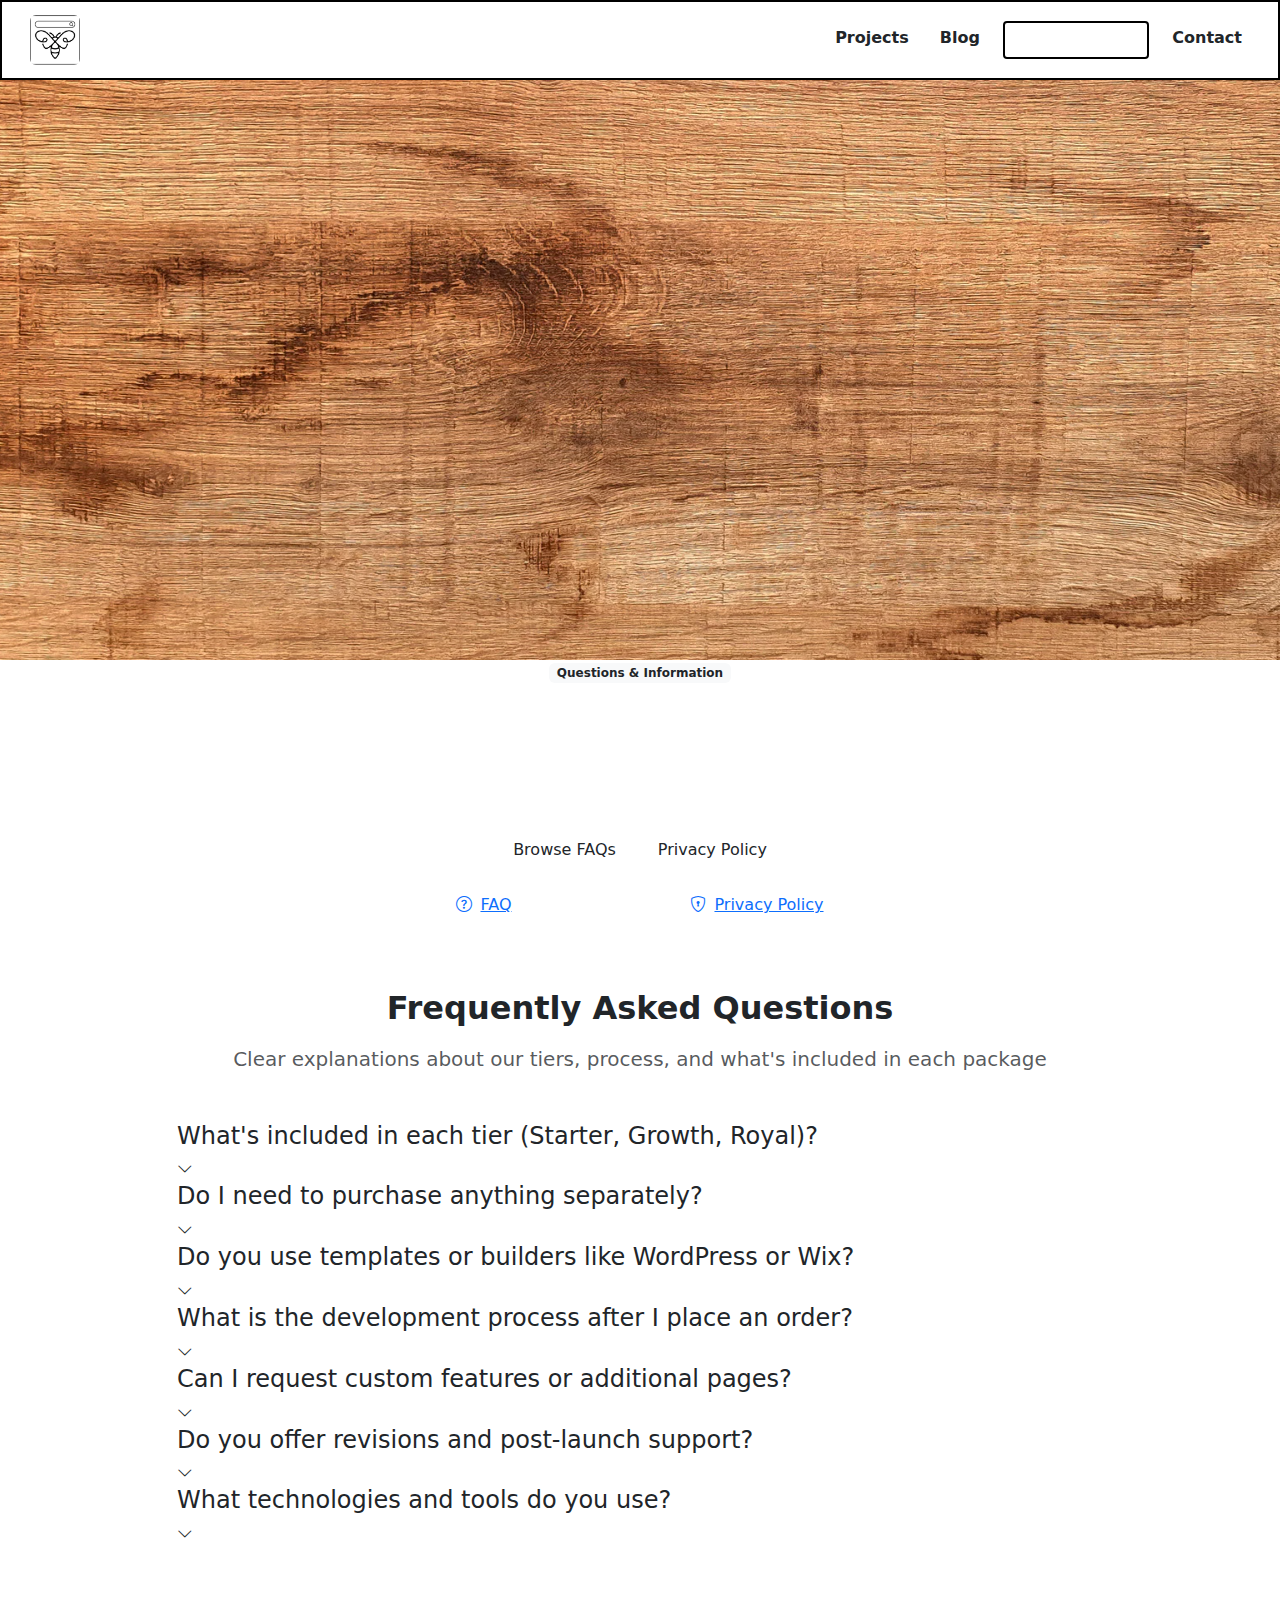
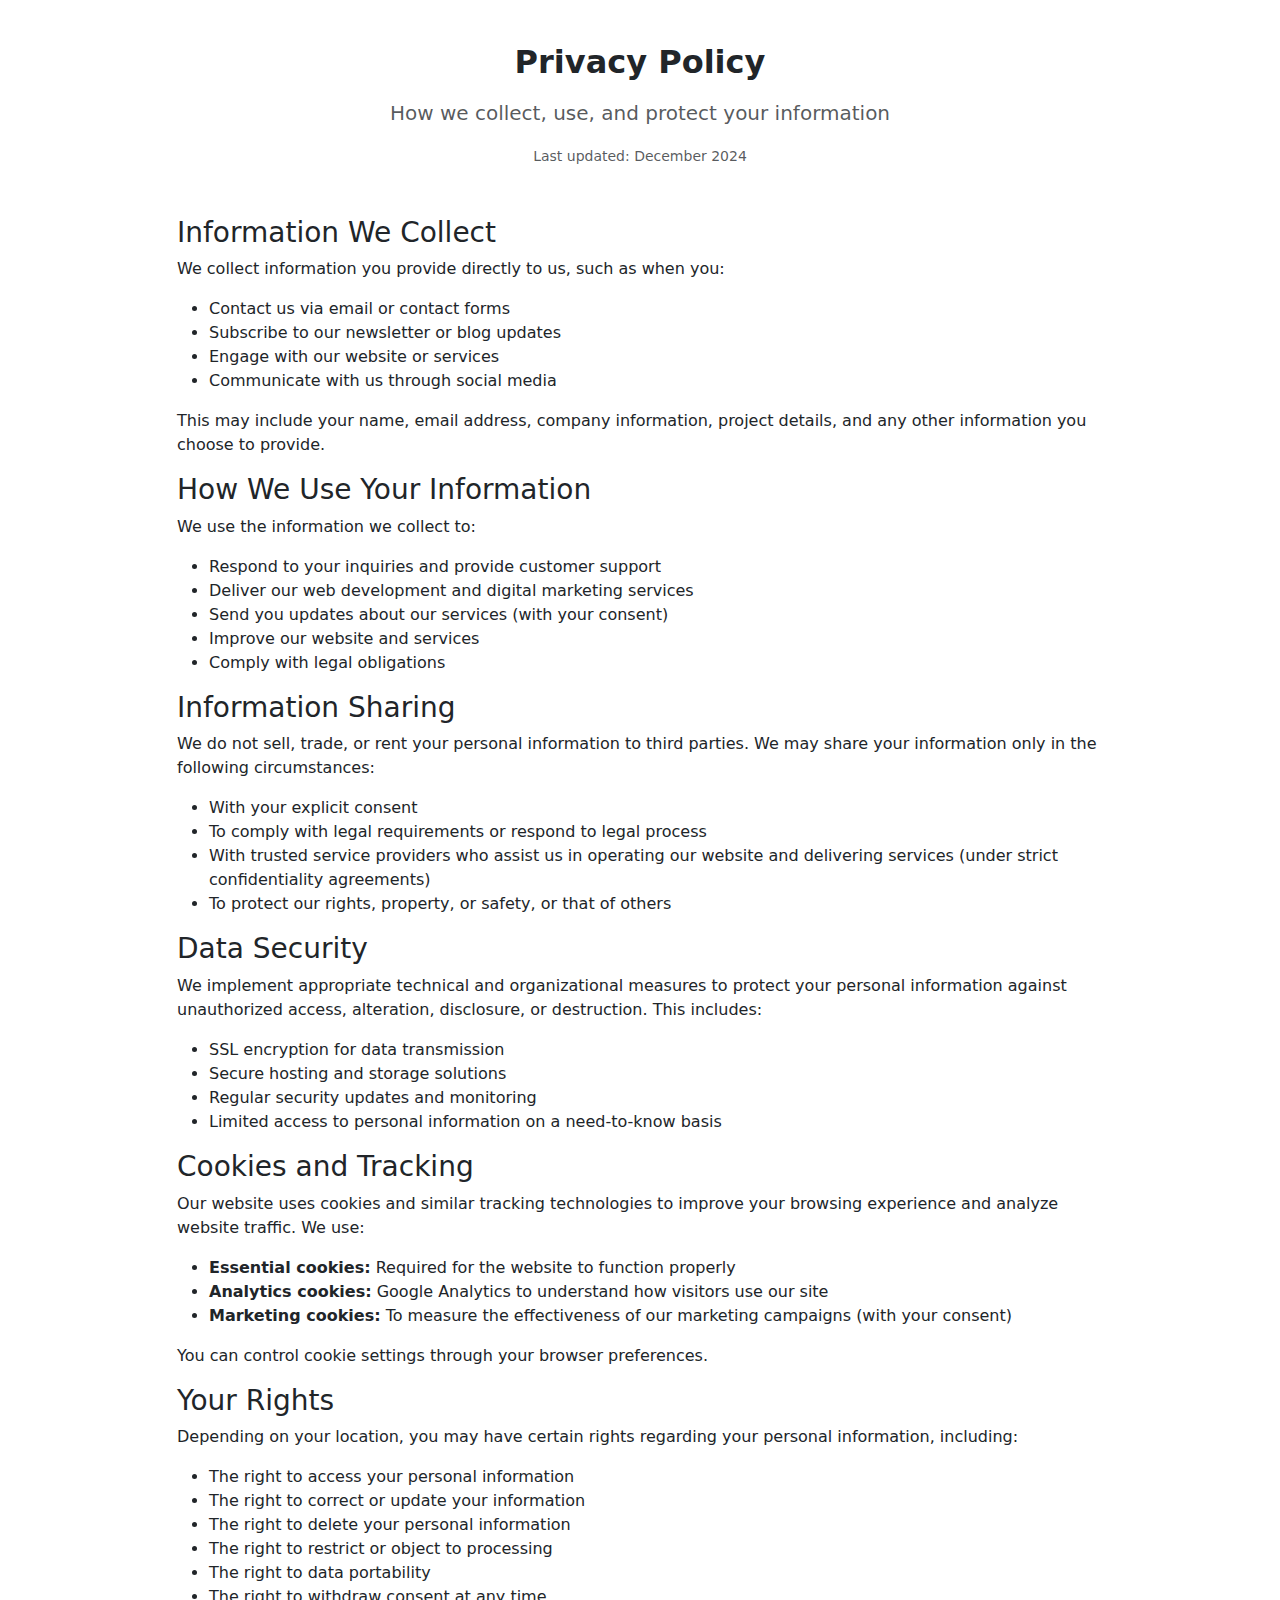
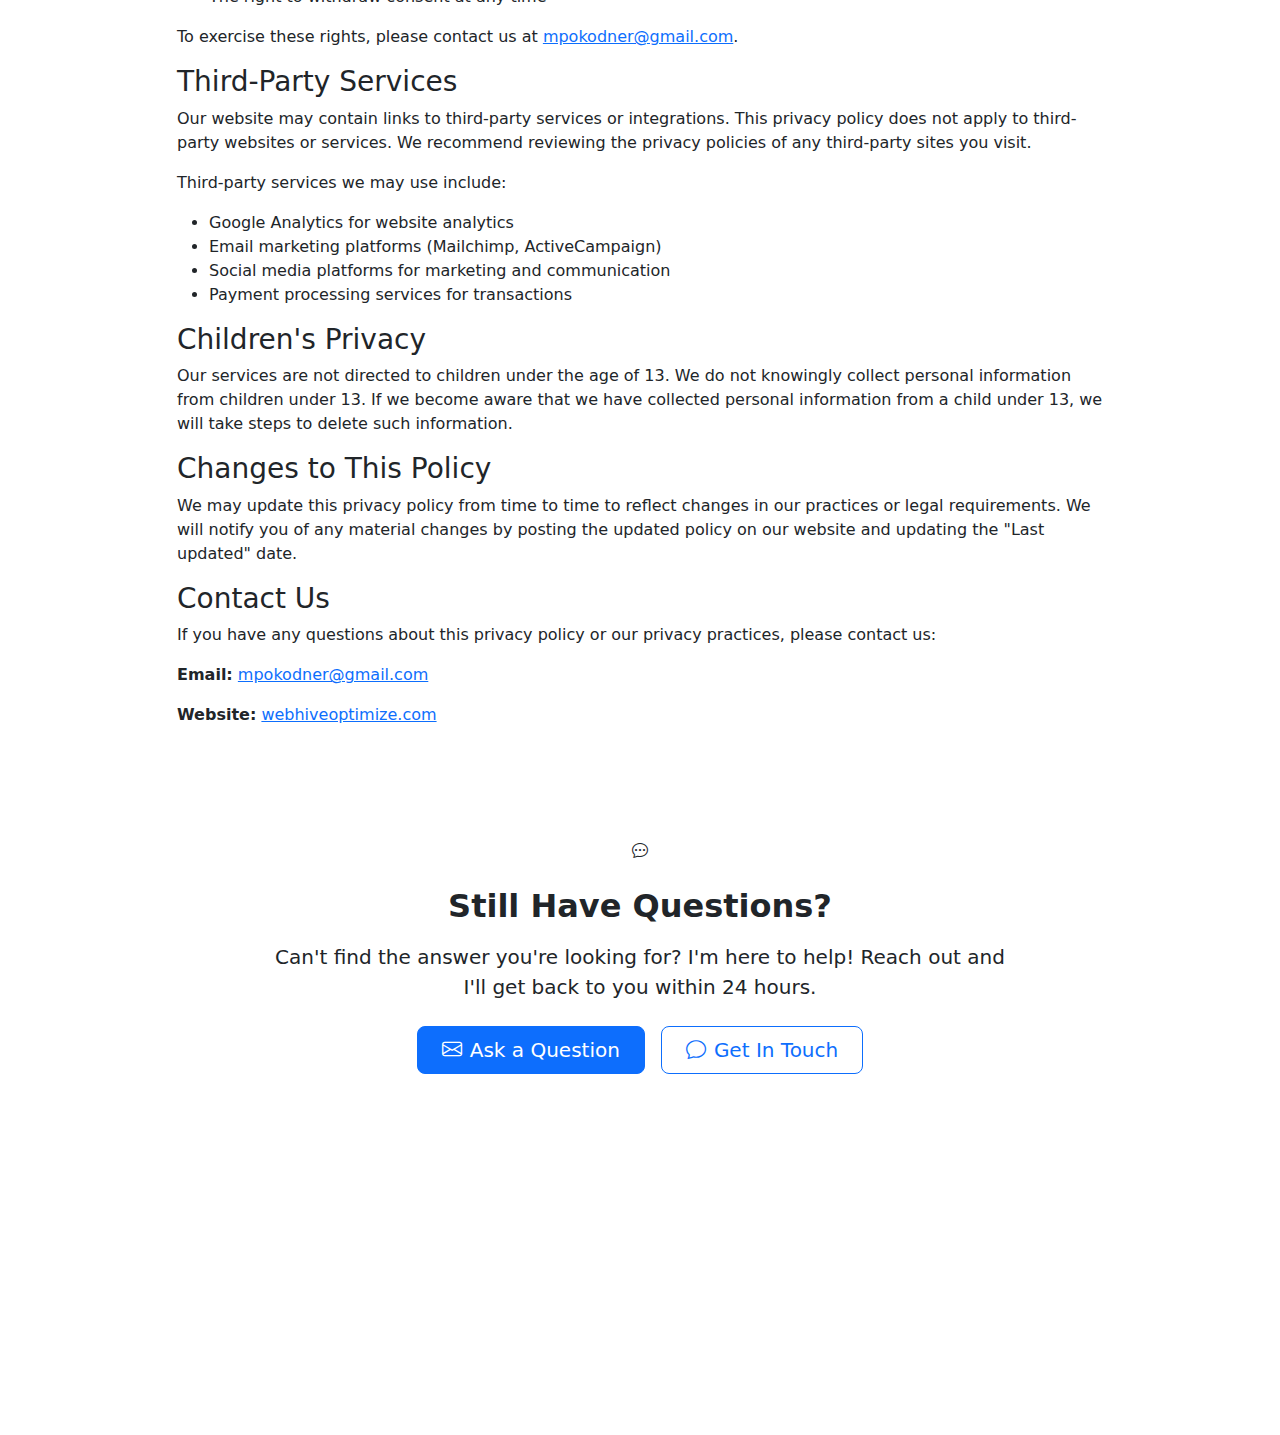
<file: src/faqprivacy.html>
<!DOCTYPE html>
<html lang="en">
  <head>
    <!-- Google tag (gtag.js) -->
    <script
      async
      src="https://www.googletagmanager.com/gtag/js?id=G-9F1GQQ791R"
    ></script>
    <script>
      window.dataLayer = window.dataLayer || [];
      function gtag() {
        dataLayer.push(arguments);
      }
      gtag("js", new Date());

      gtag("config", "G-9F1GQQ791R");
    </script>
    <!-- Google Tag Manager -->
    <script>
      (function (w, d, s, l, i) {
        w[l] = w[l] || [];
        w[l].push({ "gtm.start": new Date().getTime(), event: "gtm.js" });
        var f = d.getElementsByTagName(s)[0],
          j = d.createElement(s),
          dl = l != "dataLayer" ? "&l=" + l : "";
        j.async = true;
        j.src = "https://www.googletagmanager.com/gtm.js?id=GTM-KFBSMSRV" + dl;
        f.parentNode.insertBefore(j, f);
      })(window, document, "script", "dataLayer", "GTM-KFBSMSRV");
    </script>
    <!-- End Google Tag Manager -->

    <meta charset="UTF-8" />
    <meta name="viewport" content="width=device-width, initial-scale=1.0" />
    <meta name="robots" content="index, follow" />
    <meta name="author" content="Michelle Pokodner" />
    <meta
      name="keywords"
      content="web development FAQ, website development questions, custom website pricing, web developer privacy policy, freelance web development, responsive web design FAQ, SEO services questions"
    />
    <meta
      name="description"
      content="Frequently asked questions about WebHive Optimize's web development services, pricing, process, and privacy policy. Get answers about custom website development, SEO optimization, and digital marketing services."
    />

    <title>
      FAQ & Privacy Policy | Web Development Questions | WebHive Optimize
    </title>
    <link rel="canonical" href="https://webhiveoptimize.com/faqprivacy" />

    <!-- Fonts and Icons -->
    <link
      href="https://fonts.googleapis.com/css2?family=Poppins:300,400,500,600,700&family=Fjalla+One&display=swap"
      rel="stylesheet"
    />
    <link
      href="https://cdnjs.cloudflare.com/ajax/libs/font-awesome/6.0.0/css/all.min.css"
      rel="stylesheet"
    />
    <link
      href="https://cdn.jsdelivr.net/npm/bootstrap-icons@1.11.1/font/bootstrap-icons.css"
      rel="stylesheet"
    />

    <!-- Bootstrap & Custom Styles -->
    <link
      href="https://cdn.jsdelivr.net/npm/bootstrap@5.3.3/dist/css/bootstrap.min.css"
      rel="stylesheet"
      crossorigin="anonymous"
    />
    <link rel="stylesheet" href="/css/faqprivacy.css" />
  </head>

  <body>
    <!-- Google Tag Manager (noscript) -->
    <noscript
      ><iframe
        src="https://www.googletagmanager.com/ns.html?id=GTM-KFBSMSRV"
        height="0"
        width="0"
        style="display: none; visibility: hidden"
      ></iframe
    ></noscript>
    <!-- End Google Tag Manager (noscript) -->

    <!-- Header -->
    <header class="container-fluid">
      <nav class="navbar navbar-expand-lg navbar-dark px-3">
        <a class="navbar-brand d-flex align-items-center" href="/">
          <img
            src="/images/logo.png"
            width="50"
            height="50"
            alt="WebHive Optimize Logo"
            class="me-2 rounded"
          />
          <span class="site-title fw-bold">WebHive Optimize</span>
        </a>
        <button
          class="navbar-toggler"
          type="button"
          data-bs-toggle="collapse"
          data-bs-target="#navbarNav"
          aria-controls="navbarNav"
          aria-expanded="false"
          aria-label="Toggle navigation"
        >
          <span class="navbar-toggler-icon"></span>
        </button>
        <div class="collapse navbar-collapse" id="navbarNav">
          <ul class="navbar-nav ms-auto">
            <li class="nav-item">
              <a class="nav-link" href="/projects">Projects</a>
            </li>
            <li class="nav-item"><a class="nav-link" href="/blog">Blog</a></li>
            <li class="nav-item">
              <a class="nav-link active" href="/faqprivacy">FAQ & Privacy</a>
            </li>
            <li class="nav-item">
              <a class="nav-link" href="/contact">Contact</a>
            </li>
          </ul>
        </div>
      </nav>
    </header>

    <!-- Main Content -->
    <main>
      <!-- Hero Section -->
      <section class="hero">
        <img
          src="/images/cta-wood.png"
          class="hero-img"
          alt="FAQ and Privacy Policy background"
          loading="lazy"
        />
        <div class="overlay"></div>

        <div class="hero-content text-center text-white">
          <div class="container">
            <span class="badge bg-light text-dark mb-3 fw-bold">
              Questions & Information
            </span>
            <h1 class="hero-title fw-bold">FAQ & Privacy Policy</h1>
            <p class="hero-subtitle lead">
              Everything you need to know about our custom website development
              services, process, pricing, and how we protect your privacy.
            </p>
            <div
              class="hero-buttons d-flex justify-content-center gap-3 flex-wrap"
            >
              <a class="hero-btn btn" href="#faq-section">Browse FAQs</a>
              <a class="hero-btn-outline btn" href="#privacy-section"
                >Privacy Policy</a
              >
            </div>
          </div>
        </div>
      </section>

      <!-- Navigation Pills -->
      <section class="nav-pills-section py-4">
        <div class="container">
          <div class="row justify-content-center">
            <div class="col-lg-6">
              <ul class="nav nav-pills nav-fill">
                <li class="nav-item">
                  <a class="nav-pill active" href="#faq-section" id="faq-tab">
                    <i class="bi bi-question-circle me-2"></i>FAQ
                  </a>
                </li>
                <li class="nav-item">
                  <a class="nav-pill" href="#privacy-section" id="privacy-tab">
                    <i class="bi bi-shield-lock me-2"></i>Privacy Policy
                  </a>
                </li>
              </ul>
            </div>
          </div>
        </div>
      </section>

      <!-- FAQ Section -->
      <section class="faq-section py-5 content-section" id="faq-section">
        <div class="container">
          <div class="row justify-content-center">
            <div class="col-lg-10">
              <div class="text-center mb-5">
                <h2 class="section-heading fw-bold mb-3">
                  Frequently Asked Questions
                </h2>
                <p class="lead text-muted">
                  Clear explanations about our tiers, process, and what's
                  included in each package
                </p>
              </div>

              <div class="faq-accordion">
                <!-- FAQ Item 1 -->
                <div class="faq-item">
                  <div
                    class="faq-question"
                    data-bs-toggle="collapse"
                    data-bs-target="#faq1"
                  >
                    <h4>
                      What's included in each tier (Starter, Growth, Royal)?
                    </h4>
                    <i class="bi bi-chevron-down"></i>
                  </div>
                  <div class="faq-answer collapse" id="faq1">
                    <div class="faq-content">
                      <p>
                        Each tier includes <strong>custom-coded design</strong>,
                        responsive layout, SEO setup, and deployment:
                      </p>
                      <div class="tier-breakdown">
                        <div class="tier-item">
                          <h5>
                            <i class="bi bi-star me-2"></i>Starter Hive ($350)
                          </h5>
                          <ul>
                            <li>2-page site (Home + Contact)</li>
                            <li>Netlify Forms + GA4 integration</li>
                            <li>Fully responsive design</li>
                            <li>Basic SEO optimization</li>
                            <li>1 week post-launch support</li>
                          </ul>
                        </div>
                        <div class="tier-item">
                          <h5>
                            <i class="bi bi-star-fill me-2"></i>Growth Hive
                            ($750)
                          </h5>
                          <ul>
                            <li>Up to 5 pages</li>
                            <li>ActiveCampaign/Mailchimp integration</li>
                            <li>Advanced SEO + Schema markup</li>
                            <li>Speed optimization</li>
                            <li>Basic automation via Zapier</li>
                            <li>2 weeks support + sprint fixes</li>
                          </ul>
                        </div>
                        <div class="tier-item">
                          <h5>
                            <i class="bi bi-crown me-2"></i>Royal Hive ($1500+)
                          </h5>
                          <ul>
                            <li>10+ pages + blog setup</li>
                            <li>Headless Shopify + CRM integration</li>
                            <li>Full Shopify API implementation</li>
                            <li>GA4 + GTM + Custom dashboard</li>
                            <li>Advanced SEO + Performance optimization</li>
                            <li>4 weeks support + quarterly audits</li>
                          </ul>
                        </div>
                      </div>
                      <div class="highlight-box">
                        <p>
                          <strong>You'll receive a clean codebase</strong>
                          (HTML/CSS/JS) optimized for speed and user engagement.
                        </p>
                      </div>
                    </div>
                  </div>
                </div>

                <!-- FAQ Item 2 -->
                <div class="faq-item">
                  <div
                    class="faq-question"
                    data-bs-toggle="collapse"
                    data-bs-target="#faq2"
                  >
                    <h4>Do I need to purchase anything separately?</h4>
                    <i class="bi bi-chevron-down"></i>
                  </div>
                  <div class="faq-answer collapse" id="faq2">
                    <div class="faq-content">
                      <p>
                        <strong>Yes</strong> — to keep your monthly costs
                        transparent and your site ownership in your hands,
                        you'll be responsible for:
                      </p>
                      <div class="cost-breakdown">
                        <div class="cost-item">
                          <i class="bi bi-globe me-2"></i>
                          <span
                            ><strong>Domain registration:</strong> ~$12–$20/year
                            (GoDaddy, Namecheap)</span
                          >
                        </div>
                        <div class="cost-item">
                          <i class="bi bi-envelope me-2"></i>
                          <span
                            ><strong>Email platforms:</strong> Mailchimp,
                            ActiveCampaign, Klaviyo</span
                          >
                        </div>
                        <div class="cost-item">
                          <i class="bi bi-people me-2"></i>
                          <span
                            ><strong>CRM subscriptions:</strong> HubSpot,
                            Salesforce, etc.</span
                          >
                        </div>
                        <div class="cost-item">
                          <i class="bi bi-cloud me-2"></i>
                          <span
                            ><strong>Hosting plans:</strong> Netlify Pro or
                            Shopify (if required)</span
                          >
                        </div>
                        <div class="cost-item">
                          <i class="bi bi-images me-2"></i>
                          <span
                            ><strong>Stock images:</strong> Unless provided by
                            you</span
                          >
                        </div>
                      </div>
                      <div class="highlight-box">
                        <p>
                          <strong
                            >I'll help you connect and configure these
                            platforms</strong
                          >
                          — you just cover the subscriptions.
                        </p>
                      </div>
                    </div>
                  </div>
                </div>

                <!-- FAQ Item 3 -->
                <div class="faq-item">
                  <div
                    class="faq-question"
                    data-bs-toggle="collapse"
                    data-bs-target="#faq3"
                  >
                    <h4>
                      Do you use templates or builders like WordPress or Wix?
                    </h4>
                    <i class="bi bi-chevron-down"></i>
                  </div>
                  <div class="faq-answer collapse" id="faq3">
                    <div class="faq-content">
                      <p>
                        <strong>No.</strong> I build custom-coded websites from
                        scratch using HTML, CSS, JavaScript, and modern hosting
                        solutions. This gives you:
                      </p>
                      <div class="benefits-grid">
                        <div class="benefit-item">
                          <i class="bi bi-speedometer2"></i>
                          <span>Faster load times</span>
                        </div>
                        <div class="benefit-item">
                          <i class="bi bi-code-slash"></i>
                          <span>Cleaner code</span>
                        </div>
                        <div class="benefit-item">
                          <i class="bi bi-search"></i>
                          <span>SEO advantages</span>
                        </div>
                        <div class="benefit-item">
                          <i class="bi bi-person-check"></i>
                          <span>Complete ownership</span>
                        </div>
                        <div class="benefit-item">
                          <i class="bi bi-shield-check"></i>
                          <span>No plugin vulnerabilities</span>
                        </div>
                        <div class="benefit-item">
                          <i class="bi bi-graph-up"></i>
                          <span>Better performance</span>
                        </div>
                      </div>
                    </div>
                  </div>
                </div>

                <!-- FAQ Item 4 -->
                <div class="faq-item">
                  <div
                    class="faq-question"
                    data-bs-toggle="collapse"
                    data-bs-target="#faq4"
                  >
                    <h4>
                      What is the development process after I place an order?
                    </h4>
                    <i class="bi bi-chevron-down"></i>
                  </div>
                  <div class="faq-answer collapse" id="faq4">
                    <div class="faq-content">
                      <p><strong>My 5-step streamlined process:</strong></p>
                      <div class="process-steps">
                        <div class="process-step">
                          <div class="step-number">1</div>
                          <div class="step-content">
                            <h5>Discovery & Strategy</h5>
                            <p>
                              We discuss your goals, brand, target audience, and
                              technical requirements
                            </p>
                          </div>
                        </div>
                        <div class="process-step">
                          <div class="step-number">2</div>
                          <div class="step-content">
                            <h5>Wireframes & Planning</h5>
                            <p>
                              I design your page layout and structure using
                              modern design tools
                            </p>
                          </div>
                        </div>
                        <div class="process-step">
                          <div class="step-number">3</div>
                          <div class="step-content">
                            <h5>Development</h5>
                            <p>
                              I build and test your mobile-friendly,
                              SEO-optimized site
                            </p>
                          </div>
                        </div>
                        <div class="process-step">
                          <div class="step-number">4</div>
                          <div class="step-content">
                            <h5>Integrations</h5>
                            <p>
                              I connect forms, analytics, CRMs, and email
                              marketing tools
                            </p>
                          </div>
                        </div>
                        <div class="process-step">
                          <div class="step-number">5</div>
                          <div class="step-content">
                            <h5>Launch & Handoff</h5>
                            <p>
                              Your site goes live with full documentation and
                              ongoing support
                            </p>
                          </div>
                        </div>
                      </div>
                    </div>
                  </div>
                </div>

                <!-- FAQ Item 5 -->
                <div class="faq-item">
                  <div
                    class="faq-question"
                    data-bs-toggle="collapse"
                    data-bs-target="#faq5"
                  >
                    <h4>Can I request custom features or additional pages?</h4>
                    <i class="bi bi-chevron-down"></i>
                  </div>
                  <div class="faq-answer collapse" id="faq5">
                    <div class="faq-content">
                      <p>
                        <strong>Absolutely!</strong> I offer flexible add-ons to
                        customize your project:
                      </p>
                      <div class="addon-pricing">
                        <div class="addon-item">
                          <span class="addon-service">Additional Pages</span>
                          <span class="addon-price">+$75/page</span>
                        </div>
                        <div class="addon-item">
                          <span class="addon-service"
                            >Blog Setup & Integration</span
                          >
                          <span class="addon-price">+$100</span>
                        </div>
                        <div class="addon-item">
                          <span class="addon-service"
                            >Professional Copywriting</span
                          >
                          <span class="addon-price">+$147</span>
                        </div>
                        <div class="addon-item">
                          <span class="addon-service"
                            >E-commerce Integration</span
                          >
                          <span class="addon-price">+$197</span>
                        </div>
                        <div class="addon-item">
                          <span class="addon-service">Priority Delivery</span>
                          <span class="addon-price">+$200</span>
                        </div>
                      </div>
                      <p>
                        Let me know your specific needs and I'll create a custom
                        proposal tailored to your requirements.
                      </p>
                    </div>
                  </div>
                </div>

                <!-- FAQ Item 6 -->
                <div class="faq-item">
                  <div
                    class="faq-question"
                    data-bs-toggle="collapse"
                    data-bs-target="#faq6"
                  >
                    <h4>Do you offer revisions and post-launch support?</h4>
                    <i class="bi bi-chevron-down"></i>
                  </div>
                  <div class="faq-answer collapse" id="faq6">
                    <div class="faq-content">
                      <p>
                        <strong>Yes!</strong> Revisions and support are included
                        based on your tier:
                      </p>
                      <div class="support-tiers">
                        <div class="support-tier">
                          <h5>Starter Hive</h5>
                          <ul>
                            <li>2 revisions included</li>
                            <li>1 week post-launch support</li>
                          </ul>
                        </div>
                        <div class="support-tier">
                          <h5>Growth Hive</h5>
                          <ul>
                            <li>3 revisions included</li>
                            <li>2 weeks support + 1 sprint of fixes</li>
                          </ul>
                        </div>
                        <div class="support-tier">
                          <h5>Royal Hive</h5>
                          <ul>
                            <li>4 revisions included</li>
                            <li>4 weeks support + quarterly SEO audit</li>
                          </ul>
                        </div>
                      </div>
                      <div class="highlight-box">
                        <p>
                          Additional revisions available for
                          <strong>$40 each</strong>. Ongoing maintenance
                          packages available from
                          <strong>$150–$350/month</strong>.
                        </p>
                      </div>
                    </div>
                  </div>
                </div>

                <!-- FAQ Item 7 -->
                <div class="faq-item">
                  <div
                    class="faq-question"
                    data-bs-toggle="collapse"
                    data-bs-target="#faq7"
                  >
                    <h4>What technologies and tools do you use?</h4>
                    <i class="bi bi-chevron-down"></i>
                  </div>
                  <div class="faq-answer collapse" id="faq7">
                    <div class="faq-content">
                      <div class="tech-stack">
                        <div class="tech-category">
                          <h5>
                            <i class="bi bi-code-slash me-2"></i>Frontend
                            Development
                          </h5>
                          <p>
                            HTML5, CSS3 (Flexbox/Grid), JavaScript ES6+, React
                            (when needed)
                          </p>
                        </div>
                        <div class="tech-category">
                          <h5>
                            <i class="bi bi-cloud me-2"></i>Hosting & Deployment
                          </h5>
                          <p>
                            Netlify, Git version control, SSL certificates, CDN
                          </p>
                        </div>
                        <div class="tech-category">
                          <h5>
                            <i class="bi bi-graph-up me-2"></i>Analytics &
                            Tracking
                          </h5>
                          <p>
                            Google Analytics 4, Google Tag Manager, Search
                            Console
                          </p>
                        </div>
                        <div class="tech-category">
                          <h5>
                            <i class="bi bi-envelope me-2"></i>Forms & Email
                          </h5>
                          <p>
                            Netlify Forms, Formspree, ActiveCampaign, Mailchimp
                            integration
                          </p>
                        </div>
                        <div class="tech-category">
                          <h5>
                            <i class="bi bi-shop me-2"></i>E-commerce Solutions
                          </h5>
                          <p>
                            Shopify Buy Button, Snipcart, Storefront API
                            integration
                          </p>
                        </div>
                        <div class="tech-category">
                          <h5><i class="bi bi-robot me-2"></i>Automation</h5>
                          <p>
                            Zapier workflows, CRM integrations, automated lead
                            scoring
                          </p>
                        </div>
                      </div>
                    </div>
                  </div>
                </div>
              </div>
            </div>
          </div>
        </div>
      </section>

      <!-- Privacy Policy Section -->
      <section
        class="privacy-section py-5 content-section hidden"
        id="privacy-section"
      >
        <div class="container">
          <div class="row justify-content-center">
            <div class="col-lg-10">
              <div class="text-center mb-5">
                <h2 class="section-heading fw-bold mb-3">Privacy Policy</h2>
                <p class="lead text-muted">
                  How we collect, use, and protect your information
                </p>
                <p class="text-muted">
                  <small>Last updated: December 2024</small>
                </p>
              </div>

              <div class="privacy-content">
                <div class="privacy-section-item">
                  <h3>Information We Collect</h3>
                  <p>
                    We collect information you provide directly to us, such as
                    when you:
                  </p>
                  <ul>
                    <li>Contact us via email or contact forms</li>
                    <li>Subscribe to our newsletter or blog updates</li>
                    <li>Engage with our website or services</li>
                    <li>Communicate with us through social media</li>
                  </ul>
                  <p>
                    This may include your name, email address, company
                    information, project details, and any other information you
                    choose to provide.
                  </p>
                </div>

                <div class="privacy-section-item">
                  <h3>How We Use Your Information</h3>
                  <p>We use the information we collect to:</p>
                  <ul>
                    <li>
                      Respond to your inquiries and provide customer support
                    </li>
                    <li>
                      Deliver our web development and digital marketing services
                    </li>
                    <li>
                      Send you updates about our services (with your consent)
                    </li>
                    <li>Improve our website and services</li>
                    <li>Comply with legal obligations</li>
                  </ul>
                </div>

                <div class="privacy-section-item">
                  <h3>Information Sharing</h3>
                  <p>
                    We do not sell, trade, or rent your personal information to
                    third parties. We may share your information only in the
                    following circumstances:
                  </p>
                  <ul>
                    <li>With your explicit consent</li>
                    <li>
                      To comply with legal requirements or respond to legal
                      process
                    </li>
                    <li>
                      With trusted service providers who assist us in operating
                      our website and delivering services (under strict
                      confidentiality agreements)
                    </li>
                    <li>
                      To protect our rights, property, or safety, or that of
                      others
                    </li>
                  </ul>
                </div>

                <div class="privacy-section-item">
                  <h3>Data Security</h3>
                  <p>
                    We implement appropriate technical and organizational
                    measures to protect your personal information against
                    unauthorized access, alteration, disclosure, or destruction.
                    This includes:
                  </p>
                  <ul>
                    <li>SSL encryption for data transmission</li>
                    <li>Secure hosting and storage solutions</li>
                    <li>Regular security updates and monitoring</li>
                    <li>
                      Limited access to personal information on a need-to-know
                      basis
                    </li>
                  </ul>
                </div>

                <div class="privacy-section-item">
                  <h3>Cookies and Tracking</h3>
                  <p>
                    Our website uses cookies and similar tracking technologies
                    to improve your browsing experience and analyze website
                    traffic. We use:
                  </p>
                  <ul>
                    <li>
                      <strong>Essential cookies:</strong> Required for the
                      website to function properly
                    </li>
                    <li>
                      <strong>Analytics cookies:</strong> Google Analytics to
                      understand how visitors use our site
                    </li>
                    <li>
                      <strong>Marketing cookies:</strong> To measure the
                      effectiveness of our marketing campaigns (with your
                      consent)
                    </li>
                  </ul>
                  <p>
                    You can control cookie settings through your browser
                    preferences.
                  </p>
                </div>

                <div class="privacy-section-item">
                  <h3>Your Rights</h3>
                  <p>
                    Depending on your location, you may have certain rights
                    regarding your personal information, including:
                  </p>
                  <ul>
                    <li>The right to access your personal information</li>
                    <li>The right to correct or update your information</li>
                    <li>The right to delete your personal information</li>
                    <li>The right to restrict or object to processing</li>
                    <li>The right to data portability</li>
                    <li>The right to withdraw consent at any time</li>
                  </ul>
                  <p>
                    To exercise these rights, please contact us at
                    <a href="mailto:mpokodner@gmail.com">mpokodner@gmail.com</a
                    >.
                  </p>
                </div>

                <div class="privacy-section-item">
                  <h3>Third-Party Services</h3>
                  <p>
                    Our website may contain links to third-party services or
                    integrations. This privacy policy does not apply to
                    third-party websites or services. We recommend reviewing the
                    privacy policies of any third-party sites you visit.
                  </p>
                  <p>Third-party services we may use include:</p>
                  <ul>
                    <li>Google Analytics for website analytics</li>
                    <li>
                      Email marketing platforms (Mailchimp, ActiveCampaign)
                    </li>
                    <li>
                      Social media platforms for marketing and communication
                    </li>
                    <li>Payment processing services for transactions</li>
                  </ul>
                </div>

                <div class="privacy-section-item">
                  <h3>Children's Privacy</h3>
                  <p>
                    Our services are not directed to children under the age of
                    13. We do not knowingly collect personal information from
                    children under 13. If we become aware that we have collected
                    personal information from a child under 13, we will take
                    steps to delete such information.
                  </p>
                </div>

                <div class="privacy-section-item">
                  <h3>Changes to This Policy</h3>
                  <p>
                    We may update this privacy policy from time to time to
                    reflect changes in our practices or legal requirements. We
                    will notify you of any material changes by posting the
                    updated policy on our website and updating the "Last
                    updated" date.
                  </p>
                </div>

                <div class="privacy-section-item">
                  <h3>Contact Us</h3>
                  <p>
                    If you have any questions about this privacy policy or our
                    privacy practices, please contact us:
                  </p>
                  <div class="contact-info">
                    <p>
                      <strong>Email:</strong>
                      <a href="mailto:mpokodner@gmail.com"
                        >mpokodner@gmail.com</a
                      >
                    </p>
                    <p>
                      <strong>Website:</strong>
                      <a href="https://webhiveoptimize.com"
                        >webhiveoptimize.com</a
                      >
                    </p>
                  </div>
                </div>
              </div>
            </div>
          </div>
        </div>
      </section>

      <!-- CTA Section -->
      <section class="cta-section py-5">
        <div class="container">
          <div class="row justify-content-center">
            <div class="col-lg-8">
              <div class="cta-card text-center">
                <div class="cta-icon mb-4">
                  <i class="bi bi-chat-dots"></i>
                </div>
                <h2 class="cta-title fw-bold mb-3">Still Have Questions?</h2>
                <p class="cta-text lead mb-4">
                  Can't find the answer you're looking for? I'm here to help!
                  Reach out and I'll get back to you within 24 hours.
                </p>
                <div
                  class="cta-buttons d-flex justify-content-center gap-3 flex-wrap"
                >
                  <a
                    href="mailto:mpokodner@gmail.com"
                    class="btn btn-primary btn-lg px-4"
                    role="button"
                  >
                    <i class="bi bi-envelope me-2"></i>Ask a Question
                  </a>
                  <a
                    href="/contact"
                    class="btn btn-outline-primary btn-lg px-4"
                    role="button"
                  >
                    <i class="bi bi-chat me-2"></i>Get In Touch
                  </a>
                </div>
              </div>
            </div>
          </div>
        </div>
      </section>
    </main>

    <!-- Footer -->
    <footer class="footer-section text-center py-5 text-white">
      <div class="container">
        <h4 class="footer-title mb-3">Let's Work Together!</h4>
        <a href="/contact" class="btn btn-branding mt-3 mb-4">Contact Me</a>
        <p class="footer-email mb-4">
          <a href="mailto:mpokodner@gmail.com" class="email-link">
            <i class="bi bi-envelope me-2"></i>mpokodner@gmail.com
          </a>
        </p>
        <div class="social-links d-flex justify-content-center gap-3">
          <a
            href="https://github.com/mpokodner"
            target="_blank"
            aria-label="GitHub Profile"
            class="social-link"
          >
            <i class="fab fa-github"></i>
          </a>
          <a
            href="https://www.linkedin.com/in/michelle-pokodner-b0729a271/"
            target="_blank"
            aria-label="LinkedIn Profile"
            class="social-link"
          >
            <i class="fab fa-linkedin-in"></i>
          </a>
        </div>
      </div>
    </footer>

    <!-- Scripts -->
    <script
      src="https://cdn.jsdelivr.net/npm/bootstrap@5.3.3/dist/js/bootstrap.bundle.min.js"
      crossorigin="anonymous"
    ></script>
    <script src="/js/index.js"></script>

    <script>
      // Tab switching functionality
      document.addEventListener("DOMContentLoaded", function () {
        const faqTab = document.getElementById("faq-tab");
        const privacyTab = document.getElementById("privacy-tab");
        const faqSection = document.getElementById("faq-section");
        const privacySection = document.getElementById("privacy-section");

        function showFAQ() {
          faqSection.classList.remove("hidden");
          privacySection.classList.add("hidden");
          faqTab.classList.add("active");
          privacyTab.classList.remove("active");
        }

        function showPrivacy() {
          privacySection.classList.remove("hidden");
          faqSection.classList.add("hidden");
          privacyTab.classList.add("active");
          faqTab.classList.remove("active");
        }

        // Event listeners for tab switching
        faqTab.addEventListener("click", function (e) {
          e.preventDefault();
          showFAQ();
        });

        privacyTab.addEventListener("click", function (e) {
          e.preventDefault();
          showPrivacy();
        });

        // Handle hash navigation
        function handleHashNavigation() {
          const hash = window.location.hash;
          if (hash === "#privacy-section") {
            showPrivacy();
          } else {
            showFAQ();
          }
        }

        // Initial load
        handleHashNavigation();

        // Handle browser back/forward
        window.addEventListener("hashchange", handleHashNavigation);
      });

      // Intersection Observer for scroll animations
      const observerOptions = {
        threshold: 0.1,
        rootMargin: "0px 0px -50px 0px",
      };

      const observer = new IntersectionObserver(function (entries) {
        entries.forEach((entry) => {
          if (entry.isIntersecting) {
            entry.target.classList.add("animate-in");
          }
        });
      }, observerOptions);

      // Observe elements for animations
      document
        .querySelectorAll(
          ".animate-on-scroll, .fade-in, .faq-item, .privacy-section-item, .cta-card"
        )
        .forEach((element) => {
          observer.observe(element);
        });

      // Smooth scroll for anchor links
      document.querySelectorAll('a[href^="#"]').forEach((anchor) => {
        anchor.addEventListener("click", function (e) {
          e.preventDefault();
          const target = document.querySelector(this.getAttribute("href"));
          if (target) {
            target.scrollIntoView({
              behavior: "smooth",
              block: "start",
            });
          }
        });
      });

      // Enhanced loading animation
      window.addEventListener("load", function () {
        // Add loading animation delay for hero content
        const heroContent = document.querySelector(".hero-content");
        if (heroContent) {
          heroContent.style.opacity = "1";
        }

        // Stagger animation for multiple elements
        const animatedElements = document.querySelectorAll(
          ".fade-in-up, .slide-in-left"
        );
        animatedElements.forEach((el, index) => {
          setTimeout(() => {
            el.style.opacity = "1";
            el.style.transform = "translateY(0) translateX(0)";
          }, index * 200);
        });
      });

      // Mobile menu enhancements
      const navbarToggler = document.querySelector(".navbar-toggler");
      const navbarCollapse = document.querySelector(".navbar-collapse");

      if (navbarToggler && navbarCollapse) {
        navbarToggler.addEventListener("click", function () {
          // Add animation class when opening mobile menu
          setTimeout(() => {
            if (navbarCollapse.classList.contains("show")) {
              navbarCollapse.classList.add("animate-in");
            }
          }, 10);
        });
      }

      // Add hover effects to interactive elements
      document
        .querySelectorAll(".btn, .card, .social-link")
        .forEach((element) => {
          element.addEventListener("mouseenter", function () {
            this.style.transform = "translateY(-2px)";
          });

          element.addEventListener("mouseleave", function () {
            this.style.transform = "translateY(0)";
          });
        });

      // Performance optimization: Lazy load images
      if ("IntersectionObserver" in window) {
        const imageObserver = new IntersectionObserver((entries, observer) => {
          entries.forEach((entry) => {
            if (entry.isIntersecting) {
              const img = entry.target;
              if (img.dataset.src) {
                img.src = img.dataset.src;
                img.classList.remove("lazy");
                imageObserver.unobserve(img);
              }
            }
          });
        });

        document.querySelectorAll("img[data-src]").forEach((img) => {
          imageObserver.observe(img);
        });
      }
    </script>
  </body>
</html>
</file>
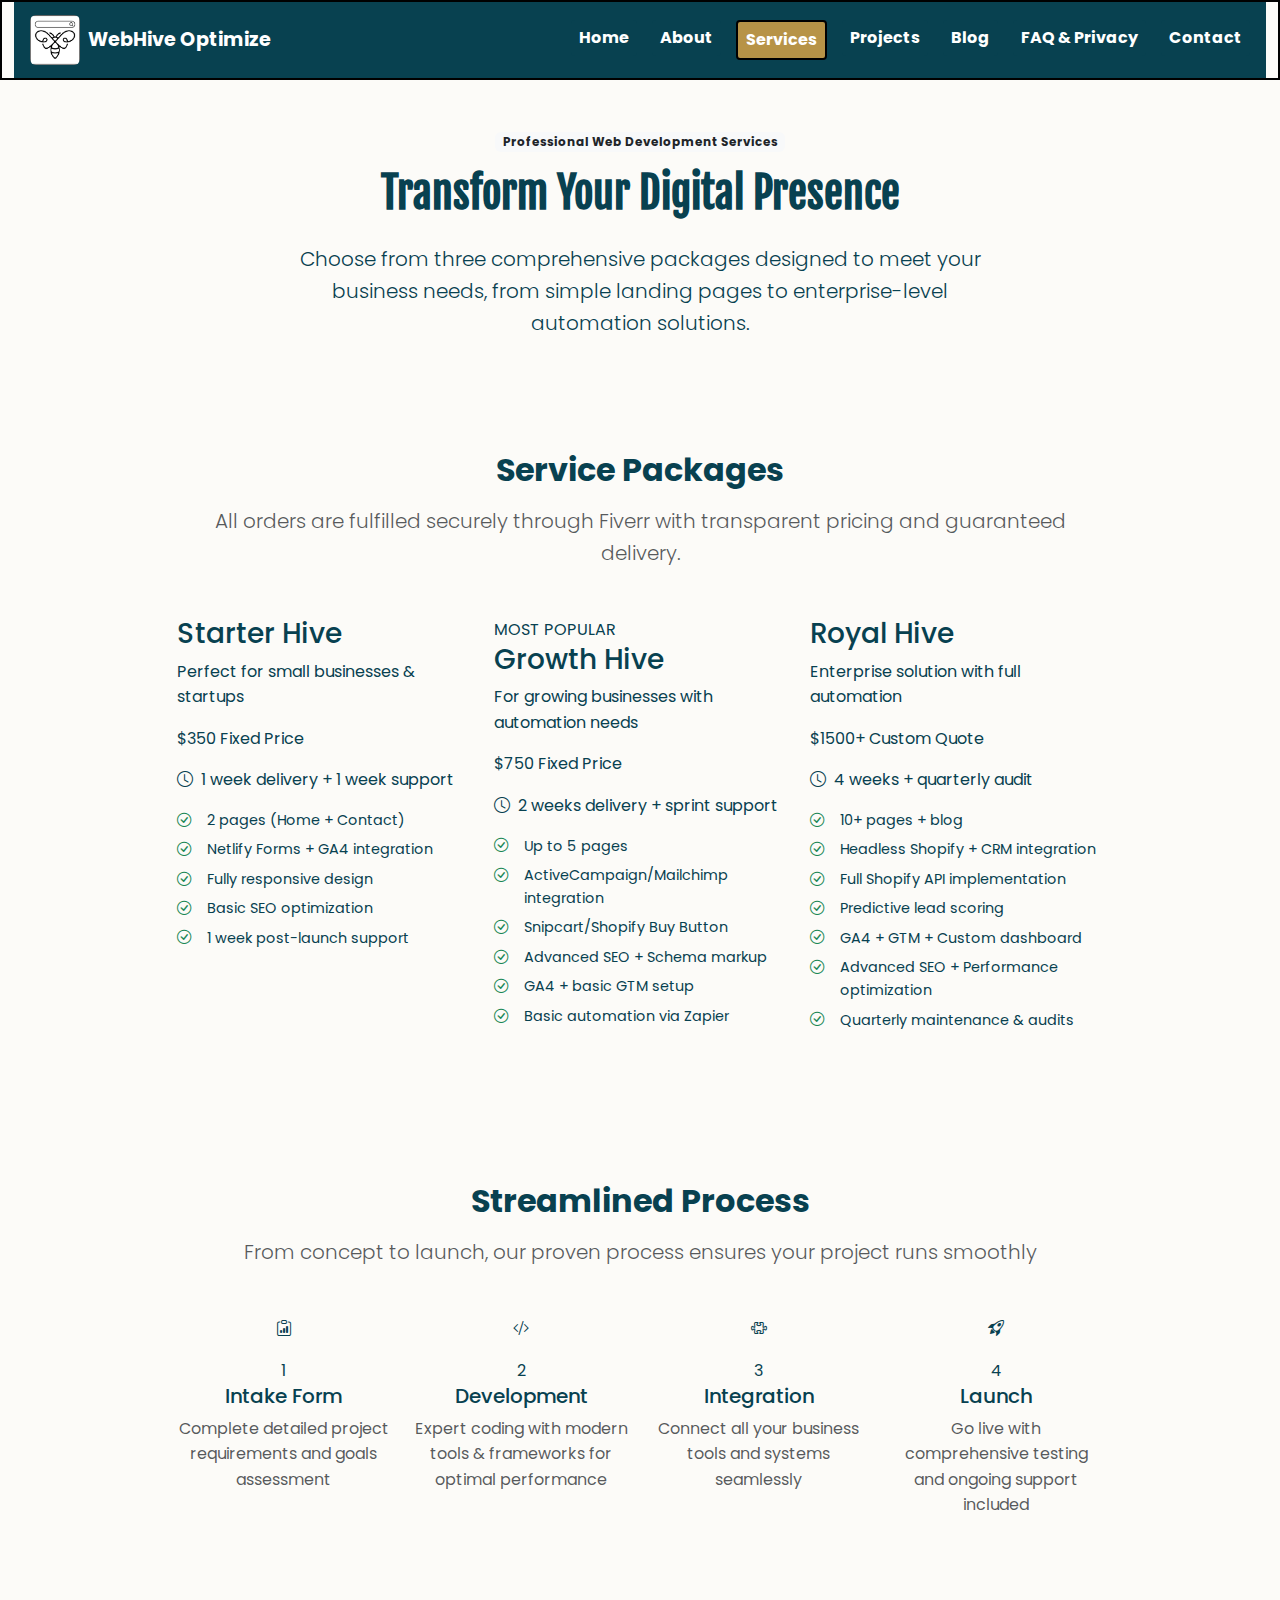
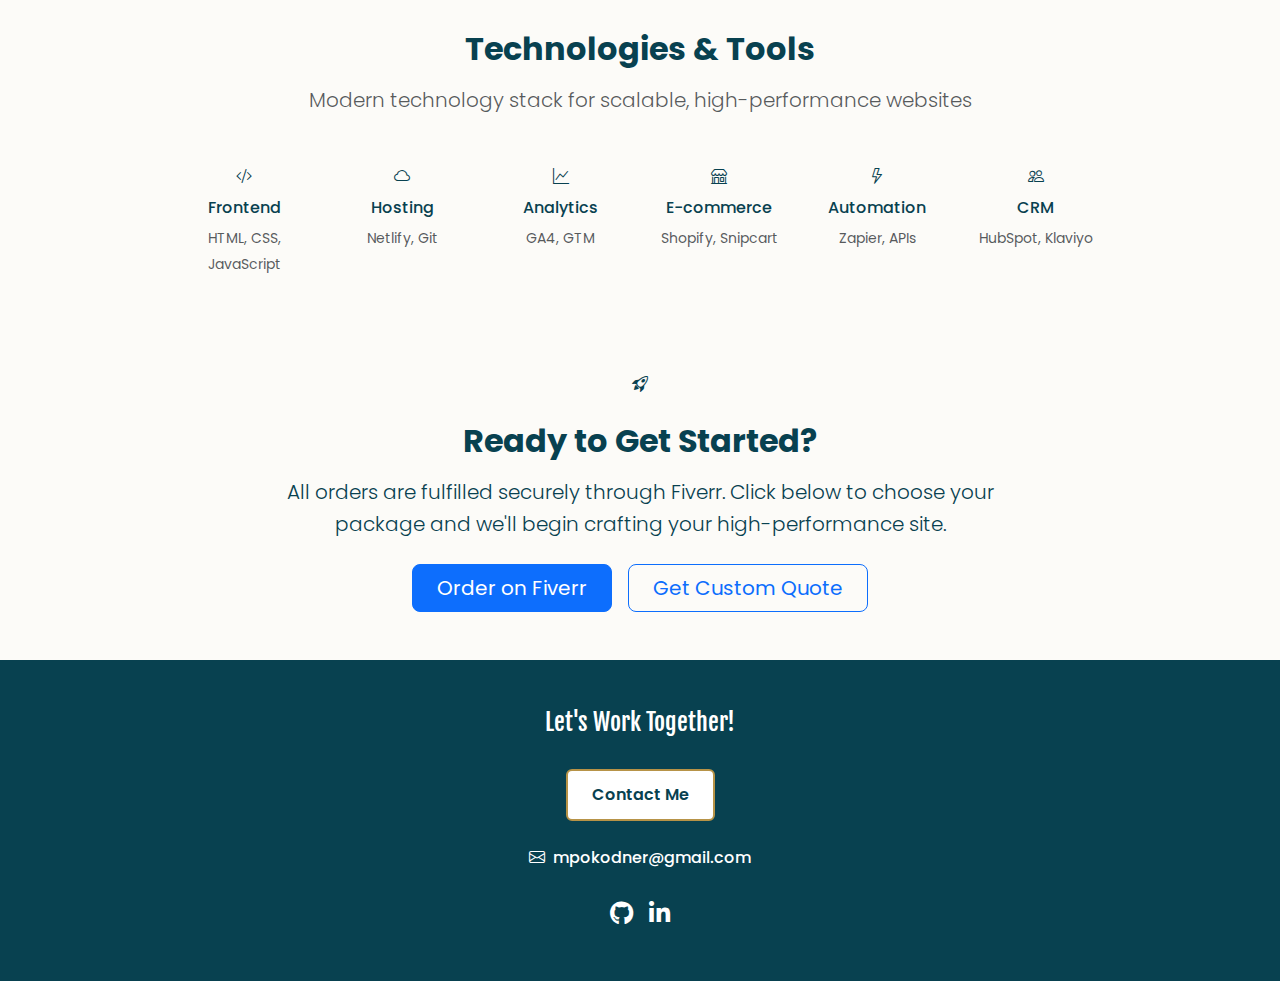
<file: src/services.html>
<!DOCTYPE html>
<html lang="en">
  <head>
    <!-- Google tag (gtag.js) -->
    <script
      async
      src="https://www.googletagmanager.com/gtag/js?id=G-9F1GQQ791R"
    ></script>
    <script>
      window.dataLayer = window.dataLayer || [];
      function gtag() {
        dataLayer.push(arguments);
      }
      gtag("js", new Date());

      gtag("config", "G-9F1GQQ791R");
    </script>
    <!-- Google Tag Manager -->
    <script>
      (function (w, d, s, l, i) {
        w[l] = w[l] || [];
        w[l].push({ "gtm.start": new Date().getTime(), event: "gtm.js" });
        var f = d.getElementsByTagName(s)[0],
          j = d.createElement(s),
          dl = l != "dataLayer" ? "&l=" + l : "";
        j.async = true;
        j.src = "https://www.googletagmanager.com/gtm.js?id=GTM-KFBSMSRV" + dl;
        f.parentNode.insertBefore(j, f);
      })(window, document, "script", "dataLayer", "GTM-KFBSMSRV");
    </script>
    <!-- End Google Tag Manager -->

    <meta charset="UTF-8" />
    <meta name="viewport" content="width=device-width, initial-scale=1.0" />
    <meta name="robots" content="index, follow" />
    <meta name="author" content="Michelle Pokodner" />
    <meta
      name="keywords"
      content="web development services, SEO optimization, landing pages, website plans, custom websites, WebHive Optimize"
    />
    <meta
      name="description"
      content="Explore professional web development and SEO services with WebHive Optimize. Choose from landing pages, multi-page sites, or conversion-focused plans to grow your brand."
    />

    <title>Web Development Services | WebHive Optimize</title>
    <link rel="canonical" href="https://webhiveoptimize.com/services" />

    <!-- Fonts and Icons -->
    <link
      href="https://fonts.googleapis.com/css?family=Poppins:300,400,500,600,700&display=swap"
      rel="stylesheet"
    />
    <link
      href="https://fonts.googleapis.com/css?family=Fjalla+One&display=swap"
      rel="stylesheet"
    />
    <link
      href="https://cdn.jsdelivr.net/npm/bootstrap-icons@1.11.1/font/bootstrap-icons.css"
      rel="stylesheet"
    />
    <link
      href="https://cdnjs.cloudflare.com/ajax/libs/font-awesome/6.0.0/css/all.min.css"
      rel="stylesheet"
    />

    <!-- Bootstrap & Custom Styles -->
    <link
      href="https://cdn.jsdelivr.net/npm/bootstrap@5.3.3/dist/css/bootstrap.min.css"
      rel="stylesheet"
      crossorigin="anonymous"
    />
    <link rel="stylesheet" href="/css/services.css" />
  </head>

  <body>
    <!-- Google Tag Manager (noscript) -->
    <noscript
      ><iframe
        src="https://www.googletagmanager.com/ns.html?id=GTM-KFBSMSRV"
        height="0"
        width="0"
        style="display: none; visibility: hidden"
      ></iframe
    ></noscript>
    <!-- End Google Tag Manager (noscript) -->

    <!-- Header -->
    <header class="container-fluid">
      <nav class="navbar navbar-expand-lg navbar-dark px-3">
        <a class="navbar-brand d-flex align-items-center" href="/">
          <img
            src="/images/logo.png"
            width="50"
            height="50"
            alt="WebHive Optimize Logo"
            class="me-2 rounded"
          />
          <span class="site-title fw-bold">WebHive Optimize</span>
        </a>
        <button
          class="navbar-toggler"
          type="button"
          data-bs-toggle="collapse"
          data-bs-target="#navbarNav"
          aria-controls="navbarNav"
          aria-expanded="false"
          aria-label="Toggle navigation"
        >
          <span class="navbar-toggler-icon"></span>
        </button>
        <div class="collapse navbar-collapse" id="navbarNav">
          <ul class="navbar-nav ms-auto">
            <li class="nav-item"><a class="nav-link" href="/">Home</a></li>
            <li class="nav-item">
              <a class="nav-link" href="/about">About</a>
            </li>
            <li class="nav-item">
              <a class="nav-link active" href="/services">Services</a>
            </li>
            <li class="nav-item">
              <a class="nav-link" href="/projects">Projects</a>
            </li>
            <li class="nav-item"><a class="nav-link" href="/blog">Blog</a></li>
            <li class="nav-item">
              <a class="nav-link" href="/faqprivacy">FAQ & Privacy</a>
            </li>
            <li class="nav-item">
              <a class="nav-link" href="/contact">Contact</a>
            </li>
          </ul>
        </div>
      </nav>
    </header>

    <!-- Main Content -->
    <main>
      <!-- Hero Section -->
      <section class="hero-section py-5">
        <div class="container">
          <div class="row justify-content-center text-center">
            <div class="col-lg-8">
              <span class="badge bg-light text-dark mb-3 fw-bold">
                Professional Web Development Services
              </span>
              <h1 class="hero-title mb-4">Transform Your Digital Presence</h1>
              <p class="hero-subtitle lead">
                Choose from three comprehensive packages designed to meet your
                business needs, from simple landing pages to enterprise-level
                automation solutions.
              </p>
            </div>
          </div>
        </div>
      </section>

      <!-- Pricing Section -->
      <section class="pricing-section py-5">
        <div class="container">
          <div class="row justify-content-center">
            <div class="col-lg-10">
              <div class="text-center mb-5">
                <h2 class="section-heading fw-bold mb-3">Service Packages</h2>
                <p class="lead text-muted">
                  All orders are fulfilled securely through Fiverr with
                  transparent pricing and guaranteed delivery.
                </p>
              </div>

              <!-- Pricing Tiers -->
              <div class="row g-4 mb-5">
                <!-- Starter Hive -->
                <div class="col-lg-4 col-md-6">
                  <div class="pricing-card h-100">
                    <div class="card-header">
                      <h3 class="price-title">Starter Hive</h3>
                      <p class="price-subtitle">
                        Perfect for small businesses & startups
                      </p>
                      <div class="price-wrapper mb-3">
                        <span class="price-amount">$350</span>
                        <span class="price-label">Fixed Price</span>
                      </div>
                      <p class="delivery-time">
                        <i class="bi bi-clock me-2"></i>1 week delivery + 1 week
                        support
                      </p>
                    </div>

                    <div class="card-body">
                      <ul class="feature-list">
                        <li class="feature-item">
                          <i class="bi bi-check-circle text-success me-2"></i>
                          2 pages (Home + Contact)
                        </li>
                        <li class="feature-item">
                          <i class="bi bi-check-circle text-success me-2"></i>
                          Netlify Forms + GA4 integration
                        </li>
                        <li class="feature-item">
                          <i class="bi bi-check-circle text-success me-2"></i>
                          Fully responsive design
                        </li>
                        <li class="feature-item">
                          <i class="bi bi-check-circle text-success me-2"></i>
                          Basic SEO optimization
                        </li>
                        <li class="feature-item">
                          <i class="bi bi-check-circle text-success me-2"></i>
                          1 week post-launch support
                        </li>
                      </ul>
                    </div>
                  </div>
                </div>

                <!-- Growth Hive -->
                <div class="col-lg-4 col-md-6">
                  <div class="pricing-card popular h-100">
                    <div class="popular-badge">MOST POPULAR</div>
                    <div class="card-header">
                      <h3 class="price-title">Growth Hive</h3>
                      <p class="price-subtitle">
                        For growing businesses with automation needs
                      </p>
                      <div class="price-wrapper mb-3">
                        <span class="price-amount">$750</span>
                        <span class="price-label">Fixed Price</span>
                      </div>
                      <p class="delivery-time">
                        <i class="bi bi-clock me-2"></i>2 weeks delivery +
                        sprint support
                      </p>
                    </div>

                    <div class="card-body">
                      <ul class="feature-list" style="text-wrap: wrap">
                        <li class="feature-item">
                          <i class="bi bi-check-circle text-success me-2"></i>
                          Up to 5 pages
                        </li>
                        <li class="feature-item">
                          <i class="bi bi-check-circle text-success me-2"></i>
                          ActiveCampaign/Mailchimp integration
                        </li>
                        <li class="feature-item">
                          <i class="bi bi-check-circle text-success me-2"></i>
                          Snipcart/Shopify Buy Button
                        </li>
                        <li class="feature-item">
                          <i class="bi bi-check-circle text-success me-2"></i>
                          Advanced SEO + Schema markup
                        </li>
                        <li class="feature-item">
                          <i class="bi bi-check-circle text-success me-2"></i>
                          GA4 + basic GTM setup
                        </li>
                        <li class="feature-item">
                          <i class="bi bi-check-circle text-success me-2"></i>
                          Basic automation via Zapier
                        </li>
                      </ul>
                    </div>
                  </div>
                </div>

                <!-- Royal Hive -->
                <div class="col-lg-4 col-md-6 mx-auto">
                  <div class="pricing-card h-100">
                    <div class="card-header">
                      <h3 class="price-title">Royal Hive</h3>
                      <p class="price-subtitle">
                        Enterprise solution with full automation
                      </p>
                      <div class="price-wrapper mb-3">
                        <span class="price-amount">$1500+</span>
                        <span class="price-label">Custom Quote</span>
                      </div>
                      <p class="delivery-time">
                        <i class="bi bi-clock me-2"></i>4 weeks + quarterly
                        audit
                      </p>
                    </div>

                    <div class="card-body">
                      <ul class="feature-list">
                        <li class="feature-item">
                          <i class="bi bi-check-circle text-success me-2"></i>
                          10+ pages + blog
                        </li>
                        <li class="feature-item">
                          <i class="bi bi-check-circle text-success me-2"></i>
                          Headless Shopify + CRM integration
                        </li>
                        <li class="feature-item">
                          <i class="bi bi-check-circle text-success me-2"></i>
                          Full Shopify API implementation
                        </li>
                        <li class="feature-item">
                          <i class="bi bi-check-circle text-success me-2"></i>
                          Predictive lead scoring
                        </li>
                        <li class="feature-item">
                          <i class="bi bi-check-circle text-success me-2"></i>
                          GA4 + GTM + Custom dashboard
                        </li>
                        <li class="feature-item">
                          <i class="bi bi-check-circle text-success me-2"></i>
                          Advanced SEO + Performance optimization
                        </li>
                        <li class="feature-item">
                          <i class="bi bi-check-circle text-success me-2"></i>
                          Quarterly maintenance & audits
                        </li>
                      </ul>
                    </div>
                  </div>
                </div>
              </div>
            </div>
          </div>
        </div>
      </section>

      <!-- Process Section -->
      <section class="process-section py-5">
        <div class="container">
          <div class="row justify-content-center">
            <div class="col-lg-10">
              <div class="text-center mb-5">
                <h2 class="section-heading fw-bold mb-3">
                  Streamlined Process
                </h2>
                <p class="lead text-muted">
                  From concept to launch, our proven process ensures your
                  project runs smoothly
                </p>
              </div>

              <div class="row g-4">
                <div class="col-md-3 col-sm-6">
                  <div class="process-step text-center">
                    <div class="step-icon mb-3">
                      <i class="bi bi-clipboard-data"></i>
                    </div>
                    <div class="step-number">1</div>
                    <h5 class="step-title">Intake Form</h5>
                    <p class="step-description text-muted">
                      Complete detailed project requirements and goals
                      assessment
                    </p>
                  </div>
                </div>

                <div class="col-md-3 col-sm-6">
                  <div class="process-step text-center">
                    <div class="step-icon mb-3">
                      <i class="bi bi-code-slash"></i>
                    </div>
                    <div class="step-number">2</div>
                    <h5 class="step-title">Development</h5>
                    <p class="step-description text-muted">
                      Expert coding with modern tools & frameworks for optimal
                      performance
                    </p>
                  </div>
                </div>

                <div class="col-md-3 col-sm-6">
                  <div class="process-step text-center">
                    <div class="step-icon mb-3">
                      <i class="bi bi-puzzle"></i>
                    </div>
                    <div class="step-number">3</div>
                    <h5 class="step-title">Integration</h5>
                    <p class="step-description text-muted">
                      Connect all your business tools and systems seamlessly
                    </p>
                  </div>
                </div>

                <div class="col-md-3 col-sm-6">
                  <div class="process-step text-center">
                    <div class="step-icon mb-3">
                      <i class="bi bi-rocket-takeoff"></i>
                    </div>
                    <div class="step-number">4</div>
                    <h5 class="step-title">Launch</h5>
                    <p class="step-description text-muted">
                      Go live with comprehensive testing and ongoing support
                      included
                    </p>
                  </div>
                </div>
              </div>
            </div>
          </div>
        </div>
      </section>

      <!-- Technologies Section -->
      <section class="technologies-section py-5">
        <div class="container">
          <div class="row justify-content-center">
            <div class="col-lg-10">
              <div class="text-center mb-5">
                <h2 class="section-heading fw-bold mb-3">
                  Technologies & Tools
                </h2>
                <p class="lead text-muted">
                  Modern technology stack for scalable, high-performance
                  websites
                </p>
              </div>

              <div class="row g-4 text-center">
                <div class="col-lg-2 col-md-4 col-6">
                  <div class="tech-item">
                    <div class="tech-icon mb-2">
                      <i class="bi bi-code-slash"></i>
                    </div>
                    <h6 class="tech-title">Frontend</h6>
                    <small class="text-muted">HTML, CSS, JavaScript</small>
                  </div>
                </div>

                <div class="col-lg-2 col-md-4 col-6">
                  <div class="tech-item">
                    <div class="tech-icon mb-2">
                      <i class="bi bi-cloud"></i>
                    </div>
                    <h6 class="tech-title">Hosting</h6>
                    <small class="text-muted">Netlify, Git</small>
                  </div>
                </div>

                <div class="col-lg-2 col-md-4 col-6">
                  <div class="tech-item">
                    <div class="tech-icon mb-2">
                      <i class="bi bi-graph-up"></i>
                    </div>
                    <h6 class="tech-title">Analytics</h6>
                    <small class="text-muted">GA4, GTM</small>
                  </div>
                </div>

                <div class="col-lg-2 col-md-4 col-6">
                  <div class="tech-item">
                    <div class="tech-icon mb-2">
                      <i class="bi bi-shop"></i>
                    </div>
                    <h6 class="tech-title">E-commerce</h6>
                    <small class="text-muted">Shopify, Snipcart</small>
                  </div>
                </div>

                <div class="col-lg-2 col-md-4 col-6">
                  <div class="tech-item">
                    <div class="tech-icon mb-2">
                      <i class="bi bi-lightning"></i>
                    </div>
                    <h6 class="tech-title">Automation</h6>
                    <small class="text-muted">Zapier, APIs</small>
                  </div>
                </div>

                <div class="col-lg-2 col-md-4 col-6">
                  <div class="tech-item">
                    <div class="tech-icon mb-2">
                      <i class="bi bi-people"></i>
                    </div>
                    <h6 class="tech-title">CRM</h6>
                    <small class="text-muted">HubSpot, Klaviyo</small>
                  </div>
                </div>
              </div>
            </div>
          </div>
        </div>
      </section>

      <!-- CTA Section -->
      <section class="cta-section py-5">
        <div class="container">
          <div class="row justify-content-center">
            <div class="col-lg-8">
              <div class="cta-card text-center">
                <div class="cta-icon mb-4">
                  <i class="bi bi-rocket-takeoff"></i>
                </div>
                <h2 class="cta-title fw-bold mb-3">Ready to Get Started?</h2>
                <p class="cta-text lead mb-4">
                  All orders are fulfilled securely through Fiverr. Click below
                  to choose your package and we'll begin crafting your
                  high-performance site.
                </p>
                <div
                  class="cta-buttons d-flex justify-content-center gap-3 flex-wrap"
                >
                  <a href="#" class="btn btn-primary btn-lg px-4" role="button">
                    Order on Fiverr
                  </a>
                  <a
                    href="/contact"
                    class="btn btn-outline-primary btn-lg px-4"
                    role="button"
                  >
                    Get Custom Quote
                  </a>
                </div>
              </div>
            </div>
          </div>
        </div>
      </section>
    </main>

    <!-- Footer -->
    <footer class="footer-section text-center py-5 text-white">
      <div class="container">
        <h4 class="footer-title mb-3">Let's Work Together!</h4>
        <a href="/contact" class="btn btn-branding mt-3 mb-4">Contact Me</a>
        <p class="footer-email mb-4">
          <a href="mailto:mpokodner@gmail.com" class="email-link">
            <i class="bi bi-envelope me-2"></i>mpokodner@gmail.com
          </a>
        </p>
        <div class="social-links d-flex justify-content-center gap-3">
          <a
            href="https://github.com/mpokodner"
            target="_blank"
            aria-label="GitHub Profile"
            class="social-link"
          >
            <i class="fab fa-github"></i>
          </a>
          <a
            href="https://www.linkedin.com/in/michelle-pokodner-b0729a271/"
            target="_blank"
            aria-label="LinkedIn Profile"
            class="social-link"
          >
            <i class="fab fa-linkedin-in"></i>
          </a>
        </div>
      </div>
    </footer>

    <!-- Scripts -->
    <script src="/js/index.js"></script>
    <script
      src="https://cdn.jsdelivr.net/npm/bootstrap@5.3.3/dist/js/bootstrap.bundle.min.js"
      crossorigin="anonymous"
    ></script>

    <script>
      // Intersection Observer for scroll animations
      const observerOptions = {
        threshold: 0.1,
        rootMargin: "0px 0px -50px 0px",
      };

      const observer = new IntersectionObserver(function (entries) {
        entries.forEach((entry) => {
          if (entry.isIntersecting) {
            entry.target.classList.add("animate-in");
          }
        });
      }, observerOptions);

      // Observe elements for animations
      document
        .querySelectorAll(".pricing-card, .process-step, .tech-item, .cta-card")
        .forEach((item) => {
          observer.observe(item);
        });
    </script>
  </body>
</html>
</file>
<file: style.css>
/* Global Styles with Updated Color Scheme */
* {
  margin: 0;
  padding: 0;
  box-sizing: border-box;
  font-family: "Segoe UI", Tahoma, Geneva, Verdana, sans-serif;
}

.hero-section {
  background-color: #f2f2f2;
  padding: 2rem;
  border-radius: 8px;
}
.featured-post {
  background-color: #f2f2f2;
  padding: 2rem;
  border-radius: 8px;
}
.service-box {
  background-color: #b79347;
  box-shadow: 0 2px 4px rgba(0, 0, 0, 0.1);
  padding: 2rem;
  border-radius: 8px;
  text-align: center;
}
.service-box:hover {
  transform: translateY(-5px);
}
body {
  background-color: #f2f2f2;
  color: #514028;
  line-height: 1.6;
}

.container {
  max-width: 1200px;
  margin: 0 auto;
  padding: 0 20px;
}

/* Header/Navbar */
header {
  background-color: #b79347;
  box-shadow: 0 2px 5px rgba(0, 0, 0, 0.1);
  padding: 10px 0;
  position: sticky;
  height: 90px;
  top: 0;
  width: 100%;
  z-index: 100;
  margin-bottom: 0;
}

.logo {
  display: flex;
  justify-content: flex-start;
  align-items: center;
  padding-left: 20px;
}

.logo img {
  width: 60px; /* Reduced size */
  height: auto;
}

/* Hero Section */
.hero {
  padding-top: 0; /* Space for the fixed header */
  width: 100%;
  height: auto;
}

.hero-content {
  width: 100%;
  display: flex;
  flex-direction: column;
  align-items: center;
}

.big-image {
  width: 100%;
  height: 400px; /* Fixed height instead of 100vh */
  background-size: cover;
  background-position: center;
  display: flex;
  flex-direction: column;
  justify-content: center;
  align-items: center;
  text-align: center;
  padding: 20px 10%;
  background-image: url("hero2.jpeg");
}
.hero-headers {
  border: 2px solid #b79347; /* Change color as needed */
  padding: 20px; /* Space inside the box */
  background-color: rgba(255, 255, 255, 0.5); /* Semi-transparent background */
  border-radius: 10px; /* Rounded corners */
  text-align: center; /* Center the text */
}
.hero h1 {
  font-size: 42px;
  line-height: 2; /* Reduced from 56px */
  color: #5f5d49; /* Changed to light color for visibility on overlay */
  margin-bottom: 10px;
  text-align: center;
}

.hero h2 {
  font-size: 24px; /* Reduced from 36px */
  color: rgba(153, 101, 21); /* Light color for visibility on overlay */
  max-width: 800px;
  text-align: center;
  font-weight: none;
}

/* About Me Section */
.about {
  background-color: #f2f2f2;
}

.about-container {
  display: flex;
  gap: 50px;
  align-items: center;
}

.section-title {
  position: relative;
  margin-top: 10px;
  padding-bottom: 10px;
  text-align: center;
  margin-bottom: 10px;
  color: #915d3e;
  font-size: 28px;
}

.about-image {
  flex: 1;
}

.about-image img {
  width: 100%;
  max-width: 250px;
  border-radius: 30px;
  justify-content: center;
  box-shadow: 0 5px 15px rgba(0, 0, 0, 0.1);
}

.about-content {
  flex: 2;
}

.personal-info {
  display: grid;
  grid-template-columns: repeat(2, 1fr);
  gap: 20px;
  margin-bottom: 20px;
}

.info-item {
  border-bottom: 1px solid #b79347;
  padding-bottom: 10px;
}

.info-item strong {
  margin-right: 10px;
  color: #915d3e;
}

.social-links {
  margin-top: 20px;
}
/* Skills Section */
.skills-container {
  display: flex;
  flex-direction: column;
  gap: 30px;
}

.skill-category {
  margin-bottom: 20px;
}

.skills-grid {
  display: grid;
  grid-template-columns: repeat(auto-fill, minmax(300px, 1fr));
  gap: 30px;
}

.skill-box {
  background-color: rgba(127, 125, 101, 03);
  border-radius: 10px;
  padding: 25px;
  box-shadow: 0 5px 15px rgba(210, 202, 197, 0.5);
}

.skill-box h3 {
  font-size: 22px;
  color: #f2f2f2;
  margin-bottom: 10px;
  position: relative;
  padding-bottom: 10px;
  text-align: center;
}

.skill-item {
  margin-bottom: 10px;
  display: flex;
  align-items: center;
  justify-content: center;
}
.skill-item span {
  color: #541028;
  background-color: rgba(255, 255, 255, 0.5);
  border-radius: 20px;
  padding: 5px 10px;
  text-align: center;
}

.skill-item i {
  color: #b79347;
  margin-right: 10px;
}

.stats-container {
  display: flex;
  justify-content: space-around;
  margin-top: 40px;
}

.stat-item {
  text-align: center;
}

.stat-number {
  font-size: 28px;
  font-weight: 700;
  color: #b79347;
  margin-bottom: 5px;
}

.stat-text {
  font-size: 18px;
  color: #514028;
}

/* Projects Section */
.projects {
  background-color: #f2f2f2;
}

.projects-grid {
  display: grid;
  grid-template-columns: repeat(auto-fill, minmax(300px, 1fr));
  gap: 30px;
}

.project-item {
  background-color: #f2f2f2;
  border-radius: 10px;
  overflow: hidden;
  box-shadow: 0 5px 15px rgba(0, 0, 0, 0.05);
  transition: all 0.3s ease;
}

.project-item:hover {
  transform: translateY(-5px);
}

.project-image {
  height: 200px;
  overflow: hidden;
}

.project-image img {
  width: 100%;
  height: 100%;
  object-fit: cover;
  transition: all 0.3s ease;
}

.project-info {
  padding: 20px;
}

.project-info h3 {
  font-size: 18px;
  margin-bottom: 10px;
  color: #514028;
}

.project-buttons {
  display: flex;
  gap: 10px;
  margin-top: 15px;
}

a {
  text-decoration: underline;
  color: #5f5d49;
}
.project-btn:hover {
  color: #915d3e;
  transition: ease-in-out 4s;
  cursor: pointer;
}

.project-btn {
  padding: 5px 10px;
  font-size: 18px;
  border-radius: 4px;
  color: #5f5d49;
  text-decoration: underline;
}

/* Footer */
footer {
  background-color: #b79347;
  padding: 20px 0;
  text-align: center;
}

.footer-links {
  display: flex;
  justify-content: center;
  margin-bottom: 10px;
}

.footer-links a:hover {
  color: #5f5d49;
}

.copyright {
  font-size: 14px;
  color: white;
}

/* Responsive Design */
@media (max-width: 768px) {
  .hero,
  .about-container {
    flex-direction: column;
    text-align: center;
  }

  .hero-image {
    margin-top: 30px;
  }

  .about-image {
    margin-bottom: 30px;
  }

  .personal-info {
    grid-template-columns: 1fr;
  }

  .section-title::after {
    left: 50%;
    transform: translateX(-50%);
  }

  .about .section-title,
  .skills .section-title,
  .projects .section-title {
    display: block;
    text-align: center;
  }

  .skills-grid,
  .projects-grid {
    grid-template-columns: 1fr;
  }
}
</file>
<file: css/about.css>
/* Header */
header {
  border: 2px solid #000;
}

.site-title {
  color: var(--white);
  font-size: 1.2rem;
  font-weight: bold;
}

/* Navigation */
nav {
  display: flex;
  justify-content: space-between;
  align-items: center;
  padding: 10px 20px;
  background-color: var(--dark);
  font-weight: bold;
}

nav ul {
  list-style: none;
  display: flex;
  gap: 15px;
  margin: 0;
}

nav ul li {
  display: inline;
}
.nav-link {
  font-weight: bold;
  color: white;
}
.navbar-toggler-icon {
  color: white;
}
.navbar-toggler:hover {
  background-color: var(--white);
  color: var(--dark);
  border: 2px solid var(--gold);
}

/* Navigation Links */
.nav-link {
  color: var(--white);
  background-color: var(--dark);
  text-decoration: none;
  padding: 5px 10px;
  border-radius: 4px;
  transition: background-color 0.3s ease, color 0.3s ease, border 0.3s ease;
}

.nav-link:hover {
  background-color: var(--gold);
  color: var(--white);
  border: 2px solid black;
  font-weight: bold;
}

.nav-link.active {
  background-color: var(--gold);
  color: var(--white);
  border: 2px solid black;
  font-weight: bold;
}
/* ─── Footer ──────────────────────────────────────── */
footer {
  background-color: var(--dark) !important;
}

footer h4 {
  font-family: var(--heading-font-family);
  color: var(--white);
  margin-bottom: 1rem;
}

.email-link {
  color: var(--white) !important;
  text-decoration: none;
  font-weight: 500;
}

.email-link:hover {
  color: var(--gold) !important;
}

.social-links a {
  color: var(--white);
  font-size: 1.5rem;
  transition: color 0.3s ease, transform 0.3s ease;
}

.social-links a:hover {
  color: var(--gold);
  transform: translateY(-2px);
}

.btn-branding {
  background-color: var(--white) !important;
  color: var(--dark) !important;
  border: 2px solid var(--gold) !important;
  font-weight: 600;
  padding: 0.75rem 1.5rem;
  transition: all 0.3s ease;
}

.btn-branding:hover {
  background-color: var(--gold) !important;
  color: var(--dark) !important;
  transform: translateY(-2px);
}
</file>
<file: css/contact.css>
/* Header */
header {
  border: 2px solid #000;
}

.site-title {
  color: var(--white);
  font-size: 1.2rem;
  font-weight: bold;
}

/* Navigation */
nav {
  display: flex;
  justify-content: space-between;
  align-items: center;
  padding: 10px 20px;
  background-color: var(--dark);
  font-weight: bold;
}

nav ul {
  list-style: none;
  display: flex;
  gap: 15px;
  margin: 0;
}

nav ul li {
  display: inline;
}
.nav-link {
  font-weight: bold;
  color: white;
}
.navbar-toggler-icon {
  color: white;
}
.navbar-toggler:hover {
  background-color: var(--white);
  color: var(--dark);
  border: 2px solid var(--gold);
}

/* Navigation Links */
.nav-link {
  color: var(--white);
  background-color: var(--dark);
  text-decoration: none;
  padding: 5px 10px;
  border-radius: 4px;
  transition: background-color 0.3s ease, color 0.3s ease, border 0.3s ease;
}

.nav-link:hover {
  background-color: var(--gold);
  color: var(--white);
  border: 2px solid black;
  font-weight: bold;
}

.nav-link.active {
  background-color: var(--gold);
  color: var(--white);
  border: 2px solid black;
  font-weight: bold;
}
/* ─── Footer ──────────────────────────────────────── */
footer {
  background-color: var(--dark) !important;
}

footer h4 {
  font-family: var(--heading-font-family);
  color: var(--white);
  margin-bottom: 1rem;
}

.email-link {
  color: var(--white) !important;
  text-decoration: none;
  font-weight: 500;
}

.email-link:hover {
  color: var(--gold) !important;
}

.social-links a {
  color: var(--white);
  font-size: 1.5rem;
  transition: color 0.3s ease, transform 0.3s ease;
}

.social-links a:hover {
  color: var(--gold);
  transform: translateY(-2px);
}

.btn-branding {
  background-color: var(--white) !important;
  color: var(--dark) !important;
  border: 2px solid var(--gold) !important;
  font-weight: 600;
  padding: 0.75rem 1.5rem;
  transition: all 0.3s ease;
}

.btn-branding:hover {
  background-color: var(--gold) !important;
  color: var(--dark) !important;
  transform: translateY(-2px);
}
</file>
<file: css/faqprivacy.css>
/* Header */
header {
  border: 2px solid #000;
}

.site-title {
  color: var(--white);
  font-size: 1.2rem;
  font-weight: bold;
}

/* Navigation */
nav {
  display: flex;
  justify-content: space-between;
  align-items: center;
  padding: 10px 20px;
  background-color: var(--dark);
  font-weight: bold;
}

nav ul {
  list-style: none;
  display: flex;
  gap: 15px;
  margin: 0;
}

nav ul li {
  display: inline;
}
.nav-link {
  font-weight: bold;
  color: white;
}
.navbar-toggler-icon {
  color: white;
}
.navbar-toggler:hover {
  background-color: var(--white);
  color: var(--dark);
  border: 2px solid var(--gold);
}

/* Navigation Links */
.nav-link {
  color: var(--white);
  background-color: var(--dark);
  text-decoration: none;
  padding: 5px 10px;
  border-radius: 4px;
  transition: background-color 0.3s ease, color 0.3s ease, border 0.3s ease;
}

.nav-link:hover {
  background-color: var(--gold);
  color: var(--white);
  border: 2px solid black;
  font-weight: bold;
}

.nav-link.active {
  background-color: var(--gold);
  color: var(--white);
  border: 2px solid black;
  font-weight: bold;
}
/* ─── Footer ──────────────────────────────────────── */
footer {
  background-color: var(--dark) !important;
}

footer h4 {
  font-family: var(--heading-font-family);
  color: var(--white);
  margin-bottom: 1rem;
}

.email-link {
  color: var(--white) !important;
  text-decoration: none;
  font-weight: 500;
}

.email-link:hover {
  color: var(--gold) !important;
}

.social-links a {
  color: var(--white);
  font-size: 1.5rem;
  transition: color 0.3s ease, transform 0.3s ease;
}

.social-links a:hover {
  color: var(--gold);
  transform: translateY(-2px);
}

.btn-branding {
  background-color: var(--white) !important;
  color: var(--dark) !important;
  border: 2px solid var(--gold) !important;
  font-weight: 600;
  padding: 0.75rem 1.5rem;
  transition: all 0.3s ease;
}

.btn-branding:hover {
  background-color: var(--gold) !important;
  color: var(--dark) !important;
  transform: translateY(-2px);
}
</file>
<file: css/services.css>
:root {
  --gold: #b79347;
  --light: #f2f2f2;
  --dark: #084150;
  --white: #ffffff;
  --honey-dark: #8b6914;
  --bg-cream: #fcfbf8;
  --heading-font-family: "Fjalla One", sans-serif;
  --default-font-family: "Poppins", sans-serif;
}

/* Global Base Styles */
*,
*::before,
*::after {
  box-sizing: border-box;
  margin: 0;
  padding: 0;
}

body {
  font-family: var(--default-font-family);
  color: var(--dark);
  background-color: var(--bg-cream);
  line-height: 1.6;
  -webkit-font-smoothing: antialiased;
}

/* Accessibility Helper */
.sr-only {
  position: absolute;
  width: 1px;
  height: 1px;
  padding: 0;
  margin: -1px;
  overflow: hidden;
  clip: rect(0, 0, 0, 0);
  white-space: nowrap;
  border: 0;
}

/* Header */
header {
  border: 2px solid #000;
}

.site-title {
  color: var(--white);
  font-size: 1.2rem;
  font-weight: bold;
}

/* Navigation */
nav {
  display: flex;
  justify-content: space-between;
  align-items: center;
  padding: 10px 20px;
  background-color: var(--dark);
  font-weight: bold;
}

nav ul {
  list-style: none;
  display: flex;
  gap: 15px;
  margin: 0;
}

.nav-link {
  font-weight: bold;
  color: white;
  background-color: var(--dark);
  text-decoration: none;
  padding: 5px 10px;
  border-radius: 4px;
  transition: background-color 0.3s ease, color 0.3s ease, border 0.3s ease;
}

.nav-link:hover,
.nav-link.active {
  background-color: var(--gold);
  color: var(--white);
  border: 2px solid black;
}

.navbar-toggler-icon {
  color: white;
}

.navbar-toggler:hover {
  background-color: var(--white);
  color: var(--dark);
  border: 2px solid var(--gold);
}

/* Hero Title */
.hero-title {
  font-family: var(--heading-font-family);
  font-size: clamp(28px, 5vw, 42px);
  font-weight: 700;
  color: var(--dark);
  line-height: 1.2;
}

/* Plan Cards */
.plan-card {
  display: flex;
  flex-direction: column;
  gap: 1rem;
  border: 1px solid rgba(183, 147, 71, 0.25);
  border-radius: 0.75rem;
  background: var(--white);
  padding: 1.5rem;
  box-shadow: 0 2px 8px rgba(0, 0, 0, 0.05);
  transition: transform 0.25s ease, box-shadow 0.25s ease,
    border-color 0.25s ease;
  position: relative;
  overflow: hidden;
  animation: fadeInUp 0.6s ease forwards;
  opacity: 0;
  transform: translateY(20px);
}

@keyframes fadeInUp {
  to {
    opacity: 1;
    transform: translateY(0);
  }
}

.plan-card:nth-child(2) {
  animation-delay: 0.1s;
}
.plan-card:nth-child(3) {
  animation-delay: 0.2s;
}

.plan-card:hover {
  transform: translateY(-8px);
  border-color: rgba(183, 147, 71, 0.4);
  box-shadow: 0 12px 32px rgba(0, 0, 0, 0.12);
}

.plan-card::before {
  content: "";
  position: absolute;
  top: 0;
  left: 0;
  right: 0;
  height: 3px;
  background: linear-gradient(90deg, var(--gold), var(--honey-dark));
  transform: scaleX(0);
  transition: transform 0.3s ease;
}

.plan-card:hover::before {
  transform: scaleX(1);
}

.plan-price {
  font-family: var(--heading-font-family);
  letter-spacing: -0.02em;
}

/* Buttons */
.btn-primary-custom {
  background: linear-gradient(135deg, var(--gold) 0%, var(--honey-dark) 100%);
  border: none;
  color: var(--white);
  font-weight: 600;
  border-radius: 0.5rem;
  transition: transform 0.2s ease, box-shadow 0.2s ease;
}

.btn-primary-custom:hover {
  transform: translateY(-2px);
  box-shadow: 0 6px 20px rgba(183, 147, 71, 0.4);
}

.btn-branding {
  background-color: var(--white) !important;
  color: var(--dark) !important;
  border: 2px solid var(--gold) !important;
  font-weight: 600;
  padding: 0.75rem 1.5rem;
  transition: all 0.3s ease;
}

.btn-branding:hover {
  background-color: var(--gold) !important;
  color: var(--dark) !important;
  transform: translateY(-2px);
}

/* Badges */
.badge-popular {
  background: linear-gradient(135deg, var(--gold), var(--honey-dark));
  color: var(--white);
  padding: 0.25rem 0.8rem;
  font-size: 0.75rem;
  font-weight: 600;
  border-radius: 1rem;
  text-transform: uppercase;
}

/* Feature List */
.feature-list {
  list-style: none;
  padding: 0;
  margin: 0;
}

.feature-list li {
  display: flex;
  gap: 0.5rem;
  align-items: flex-start;
  font-size: 0.9rem;
  margin-bottom: 0.4rem;
}

.checkmark {
  color: var(--gold);
  font-weight: bold;
}

/* CTA Ribbon */
.cta-ribbon {
  background: linear-gradient(135deg, var(--dark) 0%, #0a4f5f 100%);
  position: relative;
  overflow: hidden;
}

.cta-ribbon::before {
  content: "";
  position: absolute;
  inset: 0;
  background: linear-gradient(
    45deg,
    transparent 30%,
    rgba(183, 147, 71, 0.1) 50%,
    transparent 70%
  );
  animation: shimmer 3s infinite linear;
}

@keyframes shimmer {
  from {
    transform: translateX(-100%);
  }
  to {
    transform: translateX(100%);
  }
}

/* Footer */
footer {
  background-color: var(--dark) !important;
}

footer h4 {
  font-family: var(--heading-font-family);
  color: var(--white);
  margin-bottom: 1rem;
}

.email-link {
  color: var(--white) !important;
  text-decoration: none;
  font-weight: 500;
}

.email-link:hover {
  color: var(--gold) !important;
}

.social-links a {
  color: var(--white);
  font-size: 1.5rem;
  transition: color 0.3s ease, transform 0.3s ease;
}

.social-links a:hover {
  color: var(--gold);
  transform: translateY(-2px);
}
</file>
